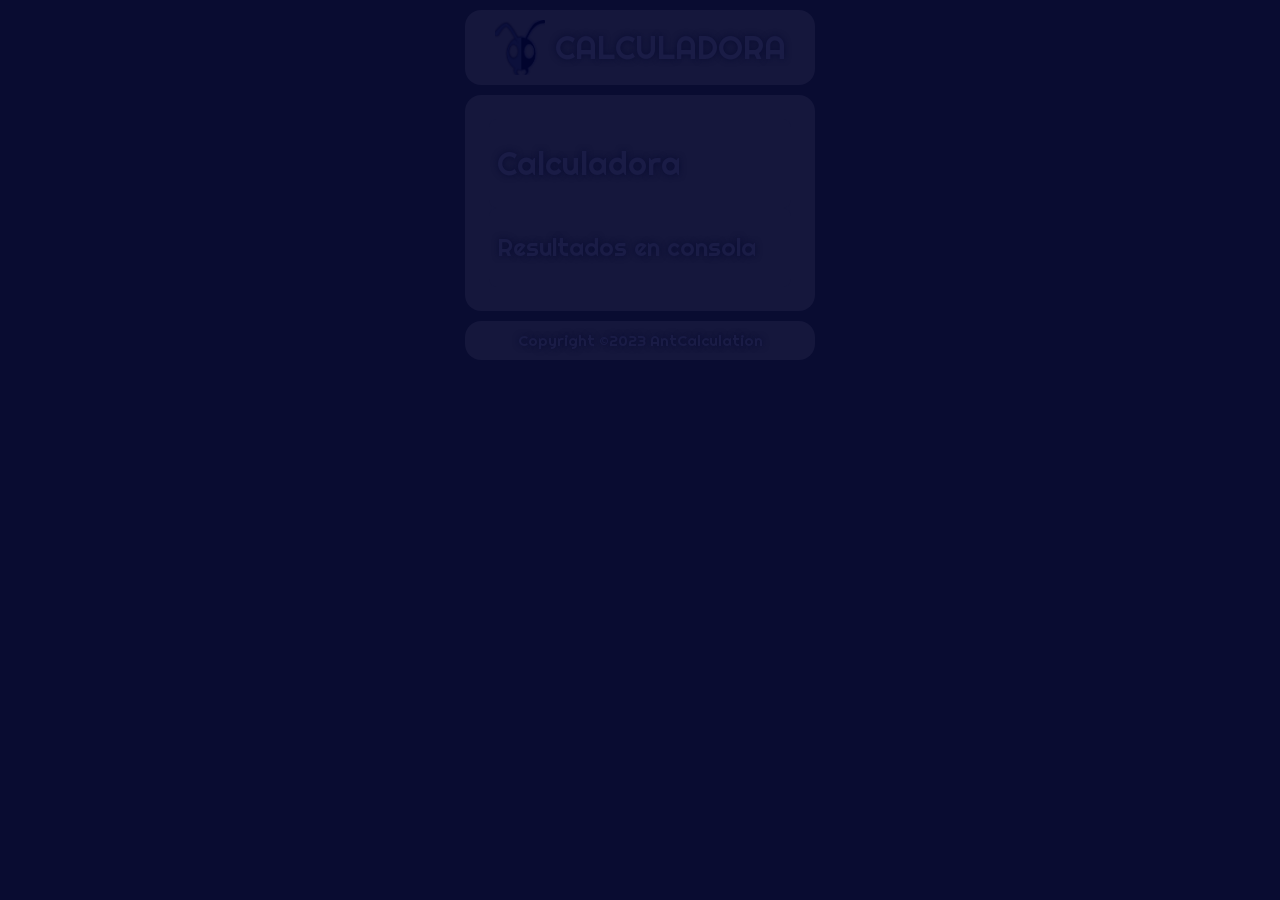
<file: index.html>
<!DOCTYPE html>
<html lang="es">
<head>
    <meta charset="UTF-8">
    <meta http-equiv="X-UA-Compatible" content="IE=edge">
    <meta name="viewport" content="width=device-width, initial-scale=1.0">
    <title>Calculadora</title>
    <meta name="keywords" content="calculadora, sumas, restas, multiplicaciones, divisiones">
    <meta name="description" content="Calcula resultados en difentes tipos de problemas matematicos">
    <link rel="shortcut icon" href="./img/IconAnt.ico" type="image/x-icon">
    <link rel="preconnect" href="https://fonts.googleapis.com">
    <link rel="preconnect" href="https://fonts.gstatic.com" crossorigin>
    <link href="https://fonts.googleapis.com/css2?family=Righteous&display=swap" rel="stylesheet">
    <link rel="stylesheet" href="./css/main.css">
</head>
<body class="body">
    <header class="header">
        <img class="logo" src="./img/LogoAnt.png" alt="logo">
        <h1 class="title">CALCULADORA</h1>
    </header>
    <main class="calculadora">
        <h1 class="title btn">Calculadora</h1>
        <h2 class="title btn">Resultados en consola</h2>
    </main>
    <footer class="footer">Copyright ©2023 AntCalculation</footer>
    <script src="./js/main.js"></script>
</body>
</html>
</file>
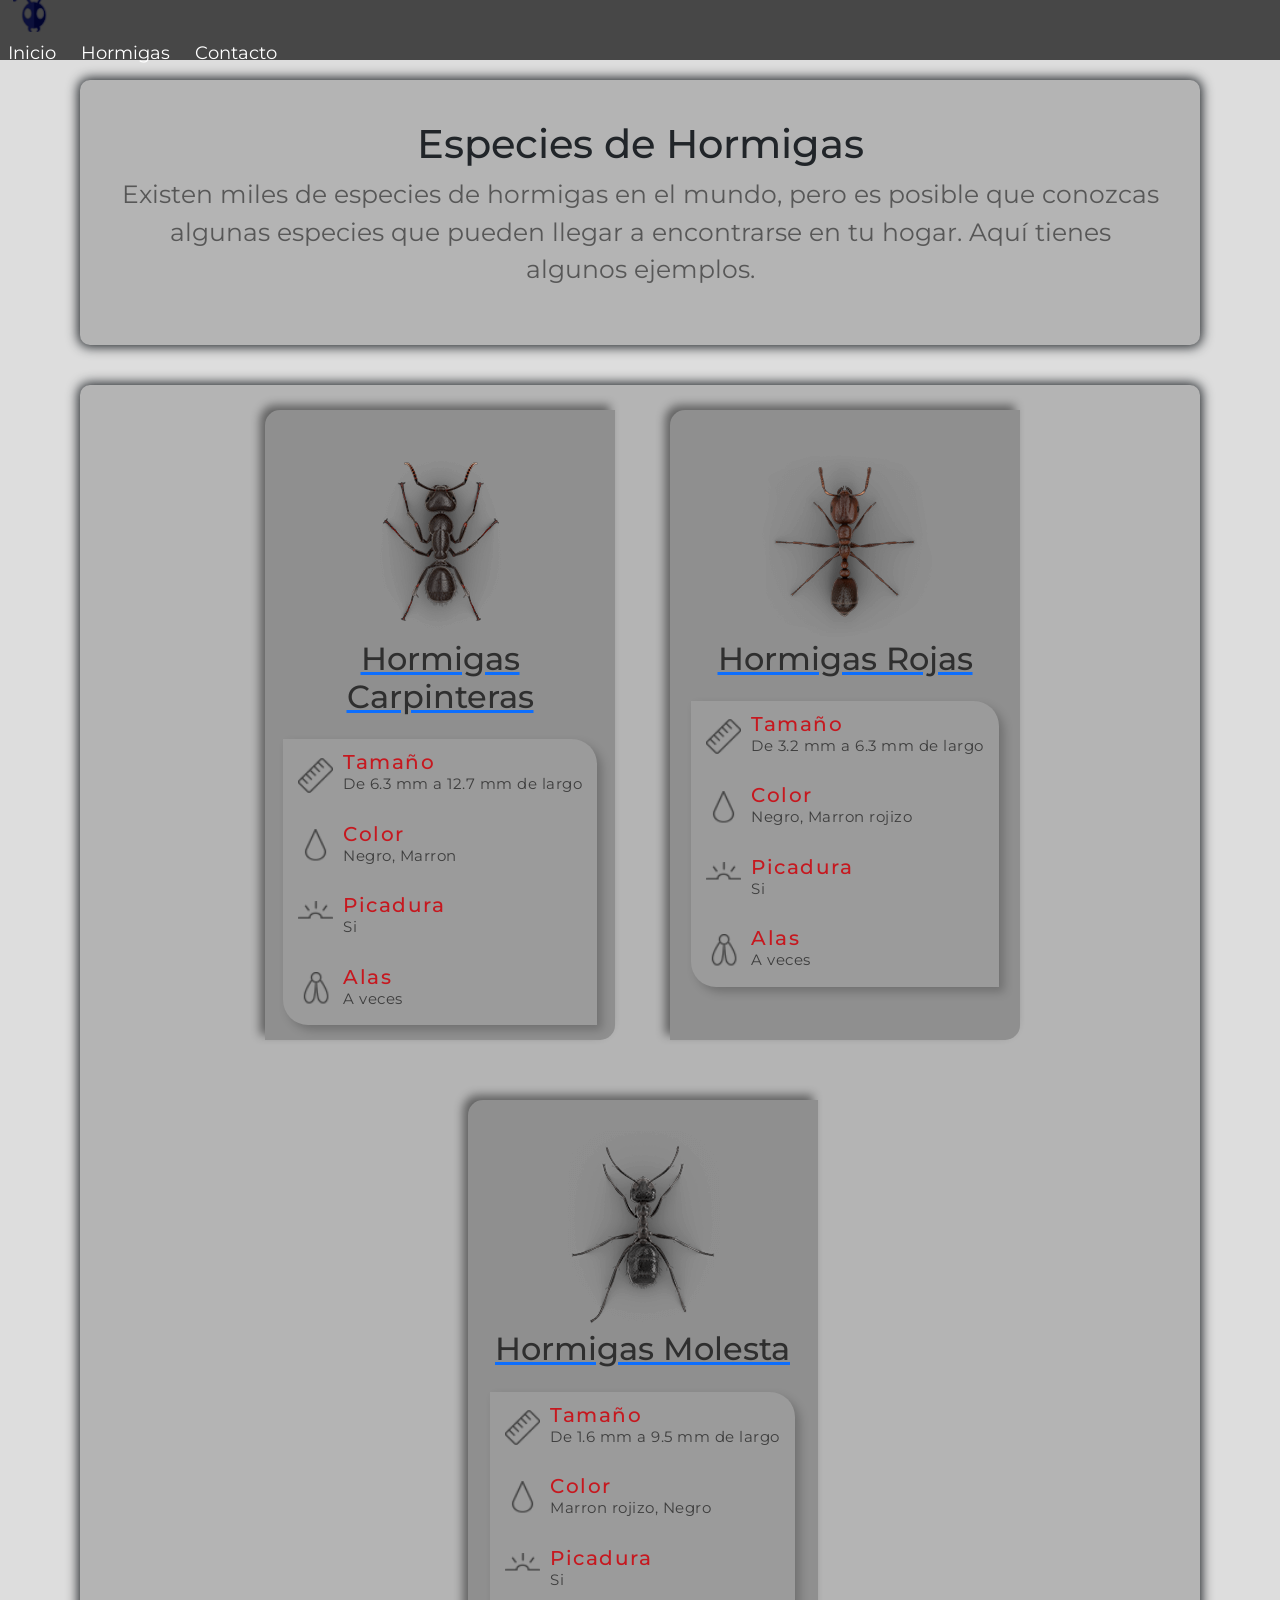
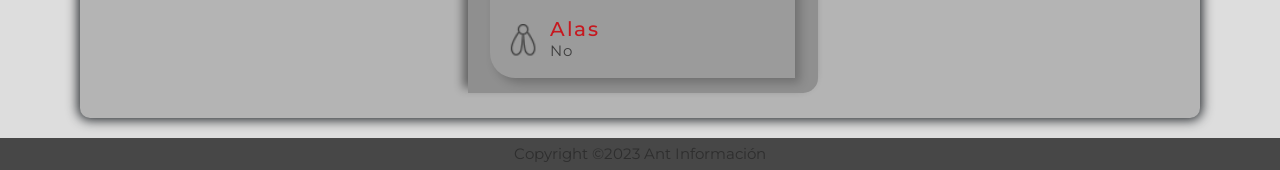
<file: ant.html>
<!DOCTYPE html>
<html lang="es">
<head>
    <meta charset="UTF-8">
    <meta http-equiv="X-UA-Compatible" content="IE=edge">
    <meta name="viewport" content="width=device-width, initial-scale=1.0">
    <title>Hormigas</title>
    <link href="https://cdn.jsdelivr.net/npm/bootstrap@5.3.0/dist/css/bootstrap.min.css" rel="stylesheet" integrity="sha384-9ndCyUaIbzAi2FUVXJi0CjmCapSmO7SnpJef0486qhLnuZ2cdeRhO02iuK6FUUVM" crossorigin="anonymous">
    <link rel="stylesheet" href="./style.css">
    <link rel="shortcut icon" href="./img/IconAnt.ico" type="image/x-icon">
    <link rel="preconnect" href="https://fonts.googleapis.com">
    <link rel="preconnect" href="https://fonts.gstatic.com" crossorigin>
    <link href="https://fonts.googleapis.com/css2?family=Montserrat:wght@100;200;500&display=swap" rel="stylesheet">
<body>

    <div class="container-full row">

        <div class="header col-12">
            <header class="">   
                <a href="./index.html"  class="logo">
                    <img src="./img/LogoAnt.png" alt="">
                </a>
                <nav class="menu">
                    <ul>
                        <li><a href="./index.html">Inicio</a></li>
                        <li><a href="./ant.html">Hormigas</a></li>
                        <li><a href="./contacto.html">Contacto</a></li>
                    </ul>
                </nav>
            </header>
        </div>

        <div class="main col-12">
            <main class="full-content-ants">
            <div class="dato-general">
                <h1 class="h1Ant">Especies de Hormigas</h1>
                <P class="antGe">Existen miles de especies de hormigas en el mundo, pero es posible que conozcas algunas especies que pueden llegar a encontrarse en tu hogar. Aquí tienes algunos ejemplos.</P>
            </div>

            <div class="contenedorGen">
            
                <div class="infoAnt" id="carp-dato">
                    <div class="dato-prin">
                        <a href="#" aria-label="Hormigas Carpinteras">
                            
                            <img class="img-des" src="./img/ant-carp.png" title="Hormiga Carpintera">
                            
                            <h2 class="title">Hormigas Carpinteras</h2>

                        </a>
                    </div>
                    <article class="datos-ge">
                        
                        <div class="dato-esp">
                            <img src="./img/Icon-Size.png" alt="tamaño" class="icon-content">
                            <div class="inf-text">
                                <h5>Tamaño</h5>
                                <p>De 6.3&nbsp;mm a 12.7&nbsp;mm de largo</p>
                            </div>
                        </div>
                        <div class="dato-esp">
                            <img src="./img/Icon-Color.png" alt="Color" class="icon-content">
                            <div class="inf-text">
                                <h5>Color</h5>
                                <p>Negro, Marron</p>
                            </div>
                        </div>
                        <div class="dato-esp">
                            <img src="./img/Icon-Bite.png" alt="picadura" class="icon-content">
                            <div class="inf-text">
                                <h5>Picadura</h5>
                                <p>Si</p>
                            </div>
                        </div>
                        <div class="dato-esp">
                            <img src="./img/Icon-Wings.png" alt="alas" class="icon-content">
                            <div class="inf-text">
                                <h5>Alas</h5>
                                <p>A veces</p>
                            </div>
                        </div>
                    </article>
                </div>

                <div class="infoAnt" id="fire-dato">
                    <div class="dato-prin">
                        <a href="./ant-fire.html" aria-label="Hormigas Rojas">
                            
                            <img class="img-des" src="./img/ant-fire.png" title="Hormiga Rojas">
                            
                            <h2 class="title">Hormigas Rojas</h2>

                        </a>
                    </div>
                    <article class="datos-ge">
                        
                        <div class="dato-esp">
                            <img src="./img/Icon-Size.png" alt="tamaño" class="icon-content">
                            <div class="inf-text">
                                <h5>Tamaño</h5>
                                <p>De 3.2&nbsp;mm a 6.3&nbsp;mm de largo</p>
                            </div>
                        </div>
                        <div class="dato-esp">
                            <img src="./img/Icon-Color.png" alt="Color" class="icon-content">
                            <div class="inf-text">
                                <h5>Color</h5>
                                <p>Negro, Marron rojizo</p>
                            </div>
                        </div>
                        <div class="dato-esp">
                            <img src="./img/Icon-Bite.png" alt="picadura" class="icon-content">
                            <div class="inf-text">
                                <h5>Picadura</h5>
                                <p>Si</p>
                            </div>
                        </div>
                        <div class="dato-esp">
                            <img src="./img/Icon-Wings.png" alt="alas" class="icon-content">
                            <div class="inf-text">
                                <h5>Alas</h5>
                                <p>A veces</p>
                            </div>
                        </div>
                    </article>
                </div>

                <div class="infoAnt" id="moles-dato">
                    <div class="dato-prin">
                        <a href="#" aria-label="Hormigas Molesta">
                            
                            <img class="img-des" src="./img/ant-moles.png" title="Hormiga Molesta">
                            
                            <h2 class="title">Hormigas Molesta</h2>

                        </a>
                    </div>
                    <article class="datos-ge">
                        
                        <div class="dato-esp">
                            <img src="./img/Icon-Size.png" alt="tamaño" class="icon-content">
                            <div class="inf-text">
                                <h5>Tamaño</h5>
                                <p>De 1.6&nbsp;mm a 9.5&nbsp;mm de largo</p>
                            </div>
                        </div>
                        <div class="dato-esp">
                            <img src="./img/Icon-Color.png" alt="Color" class="icon-content">
                            <div class="inf-text">
                                <h5>Color</h5>
                                <p>Marron rojizo, Negro</p>
                            </div>
                        </div>
                        <div class="dato-esp">
                            <img src="./img/Icon-Bite.png" alt="picadura" class="icon-content">
                            <div class="inf-text">
                                <h5>Picadura</h5>
                                <p>Si</p>
                            </div>
                        </div>
                        <div class="dato-esp">
                            <img src="./img/Icon-Wings.png" alt="alas" class="icon-content">
                            <div class="inf-text">
                                <h5>Alas</h5>
                                <p>No</p>
                            </div>
                        </div>
                    </article>
                </div>

            </div>


            </main>
        </div>
        
        <div class="footer col-12">
            <footer> Copyright &copy;2023 Ant Información</footer>
        </div>
    </div>
    
</body>
</html>
</file>
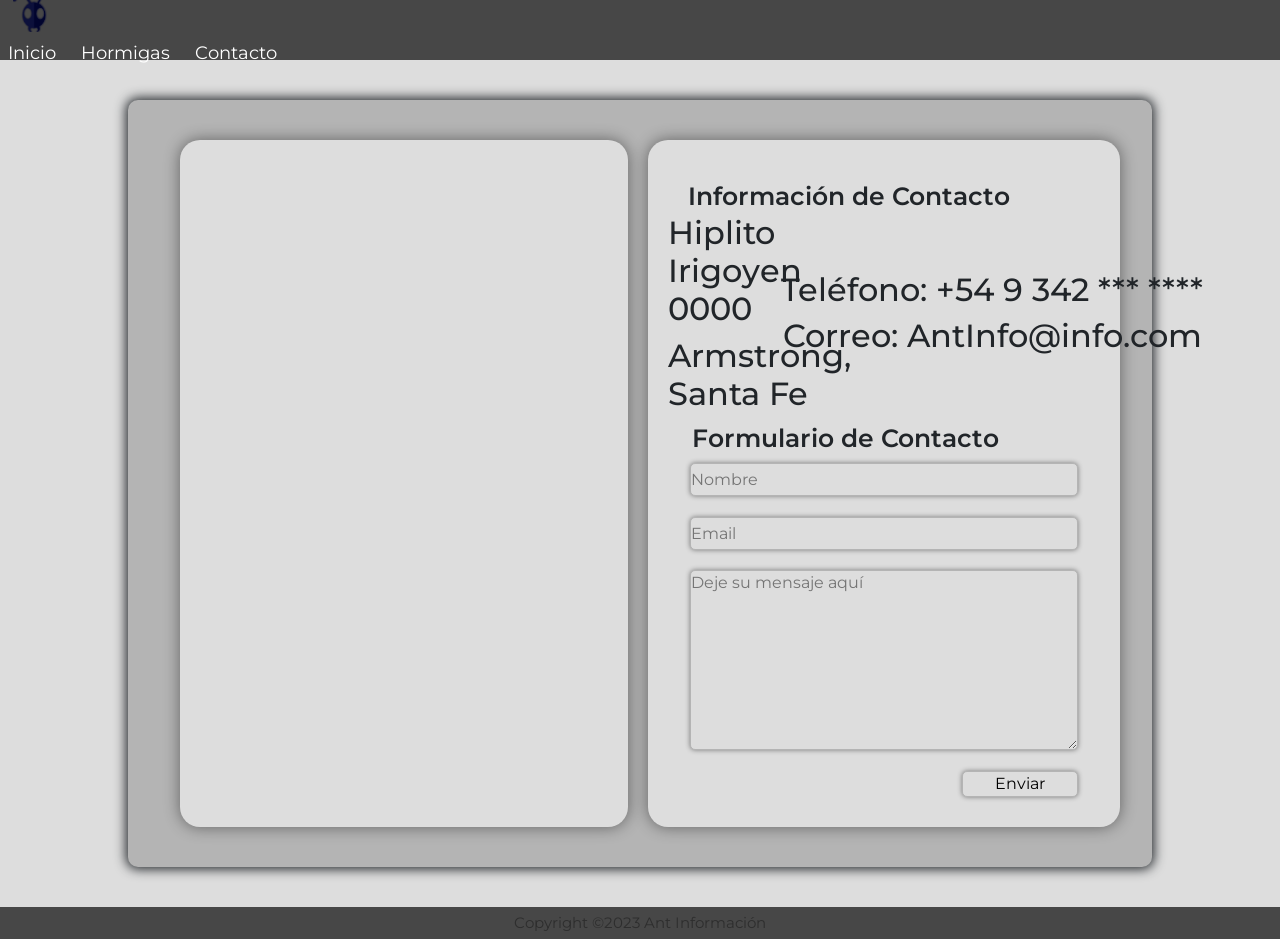
<file: contacto.html>
<!DOCTYPE html>
<html lang="es">
<head>
    <meta charset="UTF-8">
    <meta http-equiv="X-UA-Compatible" content="IE=edge">
    <meta name="viewport" content="width=device-width, initial-scale=1.0">
    <title>Hormigas</title>
    <link href="https://cdn.jsdelivr.net/npm/bootstrap@5.3.0/dist/css/bootstrap.min.css" rel="stylesheet" integrity="sha384-9ndCyUaIbzAi2FUVXJi0CjmCapSmO7SnpJef0486qhLnuZ2cdeRhO02iuK6FUUVM" crossorigin="anonymous">
    <link rel="stylesheet" href="./style.css">
    <link rel="shortcut icon" href="./img/IconAnt.ico" type="image/x-icon">
    <link rel="preconnect" href="https://fonts.googleapis.com">
    <link rel="preconnect" href="https://fonts.gstatic.com" crossorigin>
    <link href="https://fonts.googleapis.com/css2?family=Montserrat:wght@100;200;500&display=swap" rel="stylesheet">
<body>

    <div class="container-full row">

        <div class="header col-12">
            <header class="">   
                <a href="./index.html"  class="logo">
                    <img src="./img/LogoAnt.png" alt="">
                </a>
                <nav class="menu">
                    <ul>
                        <li><a href="./index.html">Inicio</a></li>
                        <li><a href="./ant.html">Hormigas</a></li>
                        <li><a href="./contacto.html">Contacto</a></li>
                    </ul>
                </nav>
            </header>
        </div>

        <div class="main-cont col-12">
            <div class="full-cont  row">
                
                <div class="col-12 col-md-6">
                    <div class="map">
                        <iframe src="https://www.google.com/maps/embed?pb=!1m18!1m12!1m3!1d26835.265763384712!2d-61.62642195889903!3d-32.78143363315598!2m3!1f0!2f0!3f0!3m2!1i1024!2i768!4f13.1!3m3!1m2!1s0x95c9e9636a5868ad%3A0x2164459b8ce57227!2sArmstrong%2C%20Santa%20Fe!5e0!3m2!1ses-419!2sar!4v1683488947903!5m2!1ses-419!2sar" width="700" height="300" loading="lazy"></iframe>
                    </div>
                </div>
                <div class="cont-dat col-12 col-md-6 row">
                    
                    <div class="cont col-12">
                        <h1>Información de Contacto</h1>
                    </div>

                    <div class="cont-flex num-calle col-6">
                        <h2>Hiplito Irigoyen 0000</h2>
                        <h2>Armstrong, Santa Fe</h2>
                    </div>
                    
                    <div class="cont-flex num-tel col-6">
                        <h2>Teléfono:&nbsp;+54&nbsp;9&nbsp;342&nbsp;***&nbsp;****</h2>
                        <h2>Correo:&nbsp;AntInfo@info.com</h2>
                    </div>

                    <div class="formulario row">

                        <div class="form-cont col-12">
                            <h2>Formulario de Contacto </h2>
                        </div>

                        <div class="textt col-12">
                            <input class="text-inp" type="text" name="name" id="name" placeholder="Nombre">
                        </div>

                        <div class="textt col-12">
                            <input class="text-inp" type="email" name="email" id="email" placeholder="Email">
                        </div>

                        <div class="textt col-12">
                            <textarea id="msg" name="user_message" placeholder="Deje su mensaje aquí"></textarea>
                        </div>
                        <div class="text-env textt col-12">
                            <input class="btn-env" type="submit" value="Enviar"/>
                        </div>

                    </div>
                </div>
            </div>
        </div>
        
        <div class="footer col-12">
            <footer> Copyright &copy;2023 Ant Información</footer>
        </div>
    </div>
    
</body>
</html>
</file>
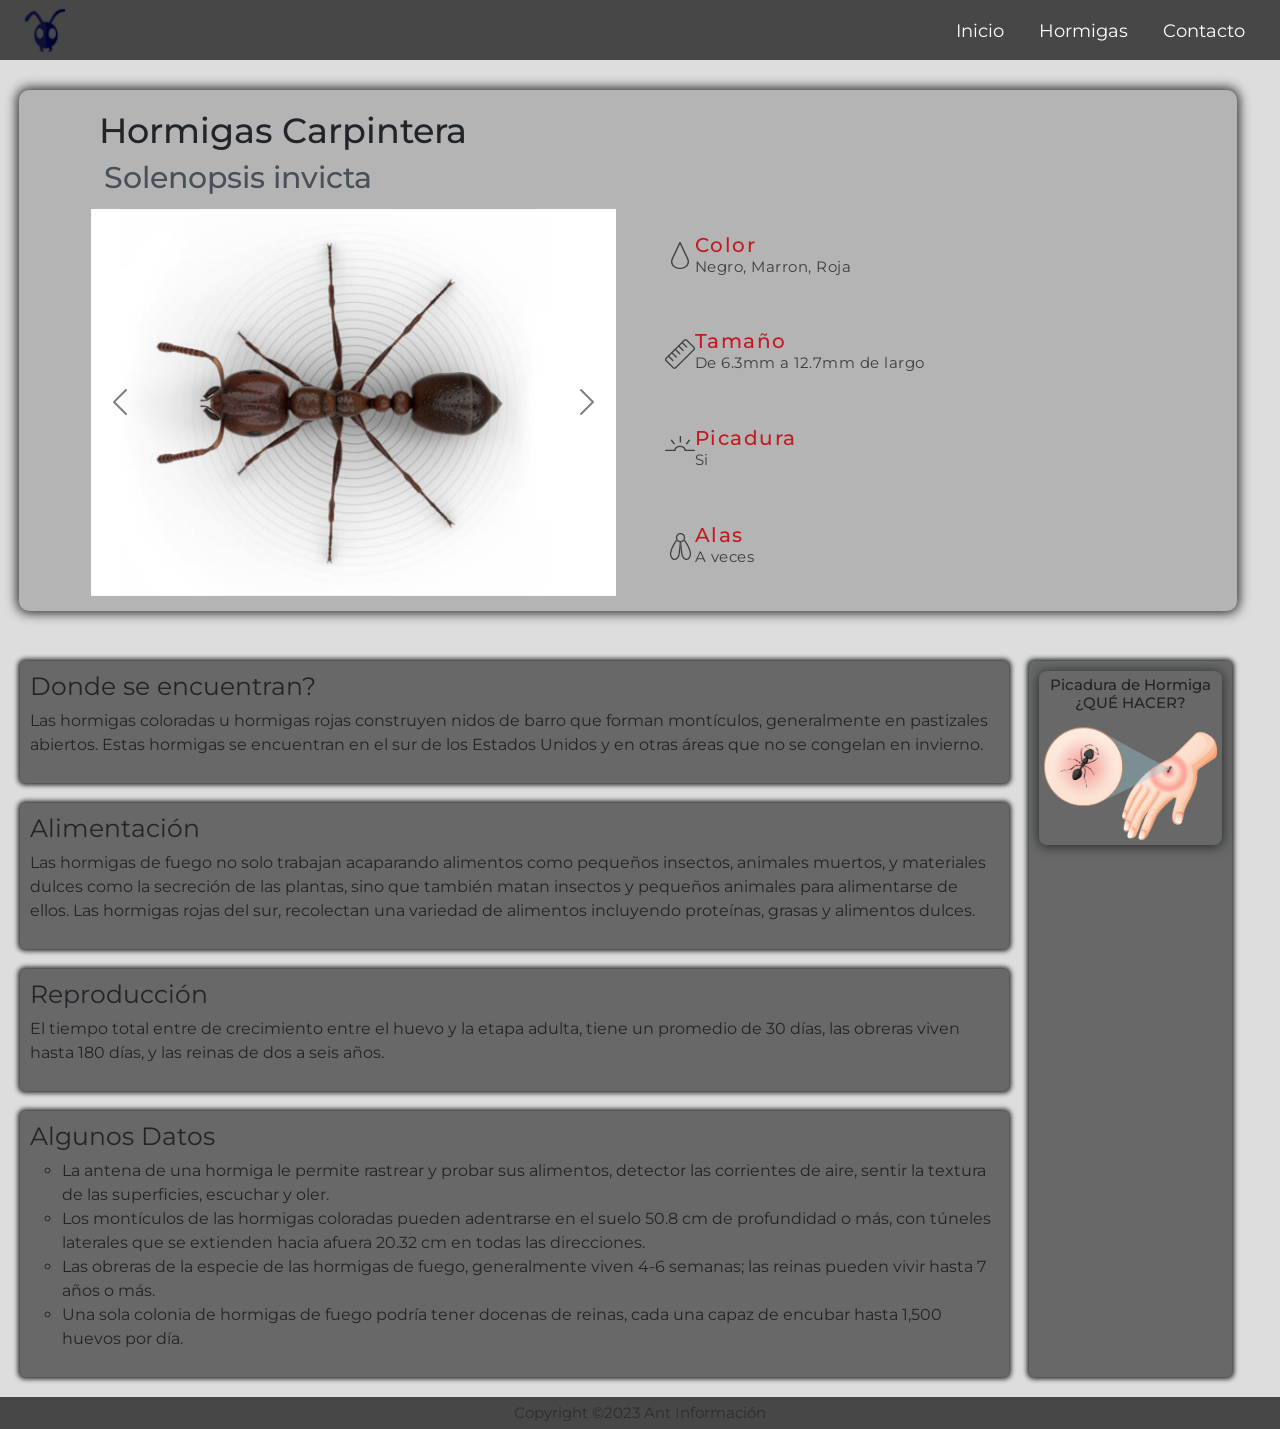
<file: pages/ant-carp.html>
<!DOCTYPE html>
<html lang="es">
<head>
    <meta charset="UTF-8">
    <meta http-equiv="X-UA-Compatible" content="IE=edge">
    <meta name="viewport" content="width=device-width, initial-scale=1.0">
    <title>Hormiga Roja</title>
    <meta name="keywords" content="Solenopsis invicta, hormigas, hormigas carpinteras, hormigas rojas, hormigas molestas, ant, ant fire, carpenter, formicidae">
    <meta name="description" content="Información de las hormigas rojas">
    <link href="https://cdn.jsdelivr.net/npm/bootstrap@5.3.0/dist/css/bootstrap.min.css" rel="stylesheet" integrity="sha384-9ndCyUaIbzAi2FUVXJi0CjmCapSmO7SnpJef0486qhLnuZ2cdeRhO02iuK6FUUVM" crossorigin="anonymous">
    <link rel="stylesheet" href="/SCSS/main.css">
    <link rel="shortcut icon" href="/img/IconAnt.ico" type="image/x-icon">
    <link rel="preconnect" href="https://fonts.googleapis.com">
    <link rel="preconnect" href="https://fonts.gstatic.com" crossorigin>
    <link href="https://fonts.googleapis.com/css2?family=Montserrat:wght@100;200;500&display=swap" rel="stylesheet">
</head>
<body class="body-fire container-full row g-0">
    <header class="header col-12">   
        <a href="/index.html"  class="logo">
            <img src="/img/LogoAnt.png" alt="">
        </a>
        <nav class="menu">
            <ul>
                <li><a href="/index.html">Inicio</a></li>
                <li><a href="./ant.html">Hormigas</a></li>
                <li><a href="./contacto.html">Contacto</a></li>
            </ul>
        </nav>
    </header>
    <main class="main-fire grill row container full-content-fire col-12">
        <section class="contenedor-ants cc c1 row dato-general">
            <div class="name-ant c1-1">
                <h1>Hormigas Carpintera</h1>
                <h3>Solenopsis invicta</h3>
            </div>            
            <article id="carouselExample" class=" col col-sm-12 col-md-12 col-lg-6 col-xl-6 carousel slide" data-bs-theme="dark">
                <div class="carousel-inner">
                    <div class="carousel-item active">
                        <img src="/img/ant-fire (1).jpg" class="d-block w-100" alt="Ilustración de una hormiga roja.">
                    </div>
                    <div class="carousel-item">
                        <img src="/img/ant-fire (2).jpg" class="d-block w-100" alt="Ilustración de una hormiga roja.">
                    </div>
                    <div class="carousel-item">
                        <img src="/img/ant-fire (3).jpg" class="d-block w-100" alt="Varias hormigas rojas caminando por el piso.">
                    </div>
                    <div class="carousel-item">
                        <img src="/img/ant-fire (4).jpg" class="d-block w-100" alt="Vista en primer plano de una hormiga roja caminando por el piso.">
                    </div>
                </div>
                <button class="carousel-control-prev" type="button" data-bs-target="#carouselExample" data-bs-slide="prev">
                    <span class="carousel-control-prev-icon" aria-hidden="true"></span>
                    <span class="visually-hidden">Previous</span>
                </button>
                <button class="carousel-control-next" type="button" data-bs-target="#carouselExample" data-bs-slide="next">
                    <span class="carousel-control-next-icon" aria-hidden="true"></span>
                    <span class="visually-hidden">Next</span>
                </button>
            </article>
            <article class="c1-2 col col-sm-12 col-md-12 col-lg-6 col-xl-6 datos-ants row dato-res">
                    <div class="dato-esp-fire col col-md-12 col-lg-12 col-xl-12">
                        <img src="/img/Icon-Color.png" alt="Color" class="icon-content-fire">
                        <div class="inf-text">
                            <h5 class="InT-h34">Color</h5>
                            <p class="InT-h34">Negro, Marron, Roja</p>
                        </div>
                    </div>
                    <div class="dato-esp-fire col col-md-12 col-lg-12 col-xl-12">
                        <img src="/img/Icon-Size.png" alt="tamaño" class="icon-content-fire">
                        <div class="inf-text ">
                            <h5 class="InT-h34">Tamaño</h5>
                            <p class="InT-h34">De 6.3mm a 12.7mm de largo</p>
                        </div>
                    </div>
                    <div class="dato-esp-fire col col-md-12 col-lg-12 col-xl-12">
                        <img src="/img/Icon-Bite.png" alt="picadura" class="icon-content-fire">
                        <div class="inf-text">
                            <h5 class="InT-h34">Picadura</h5>
                            <p class="InT-h34">Si</p>
                        </div>
                    </div>
                    <div class="dato-esp-fire col col-md-12 col-lg-12 col-xl-12">
                        <img src="/img/Icon-Wings.png" alt="alas" class="icon-content-fire">
                        <div class="inf-text">
                            <h5 class="InT-h34">Alas</h5>
                            <p class="InT-h34">A veces</p>
                        </div>
                    </div>
            </article>
        </section>
        <section class="c2 row">
            <article class="content-inf col col-sm-12 col-md-10 col-lg-10 col-xl-10 row">
                <div class="inf-ant Inf-A-c2 col col-12">
                    <h2>Donde se encuentran?</h2>
                    <p>Las hormigas coloradas u hormigas rojas construyen nidos de barro que forman montículos, generalmente en pastizales abiertos. Estas hormigas se encuentran en el sur de los Estados Unidos y en otras áreas que no se congelan en invierno.
                    </p>
                </div>
                <div class="inf-ant Inf-A-c3 col col-12">
                    <h2>Alimentación</h2>
                    <p>Las hormigas de fuego no solo trabajan acaparando alimentos como pequeños insectos, animales muertos, y materiales dulces como la secreción de las plantas, sino que también matan insectos y pequeños animales para alimentarse de ellos. Las hormigas rojas del sur, recolectan una variedad de alimentos incluyendo proteínas, grasas y alimentos dulces.</p>
                </div>
                <div class="inf-ant Inf-A-c4 col col-12">
                    <h2>Reproducción</h2>
                    <p>El tiempo total entre de crecimiento entre el huevo y la etapa adulta, tiene un promedio de 30 días, las obreras viven hasta 180 días, y las reinas de dos a seis años.</p>
                </div>
                <div class="inf-ant Inf-A-c5 col col-12">
                    <h2>Algunos Datos</h2>
                    <ul>
                        <li>La antena de una hormiga le permite rastrear y probar sus alimentos, detector las corrientes de aire, sentir la textura de las superficies, escuchar y oler.</li>
                        <li>Los montículos de las hormigas coloradas pueden adentrarse en el suelo 50.8 cm de profundidad o más, con túneles laterales que se extienden hacia afuera 20.32 cm en todas las direcciones.</li>
                        <li>Las obreras de la especie de las hormigas de fuego, generalmente viven 4-6 semanas; las reinas pueden vivir hasta 7 años o más.</li>
                        <li>Una sola colonia de hormigas de fuego podría tener docenas de reinas, cada una capaz de encubar hasta 1,500 huevos por día.</li>
                    </ul>
                </div>
            </article>
            <aside class="art col col-sm-12 col-md-2 col-lg-2 col-xl-2 aside">
                <div class="art-pic">
                    <a href="./articulo.html">
                        <h2>Picadura de Hormiga ¿QUÉ HACER?</h2>
                        <img src="/img/picadura.png" alt="Picadura">
                    </a>
                </div>
            </aside>
        </section>
    </main>
    <footer class="footer col-12"> Copyright &copy;2023 Ant Información</footer>


    <script src="https://cdn.jsdelivr.net/npm/@popperjs/core@2.11.8/dist/umd/popper.min.js" integrity="sha384-I7E8VVD/ismYTF4hNIPjVp/Zjvgyol6VFvRkX/vR+Vc4jQkC+hVqc2pM8ODewa9r" crossorigin="anonymous"></script>
    <script src="https://cdn.jsdelivr.net/npm/bootstrap@5.3.0/dist/js/bootstrap.min.js" integrity="sha384-fbbOQedDUMZZ5KreZpsbe1LCZPVmfTnH7ois6mU1QK+m14rQ1l2bGBq41eYeM/fS" crossorigin="anonymous"></script>
</body>
</html>
</file>
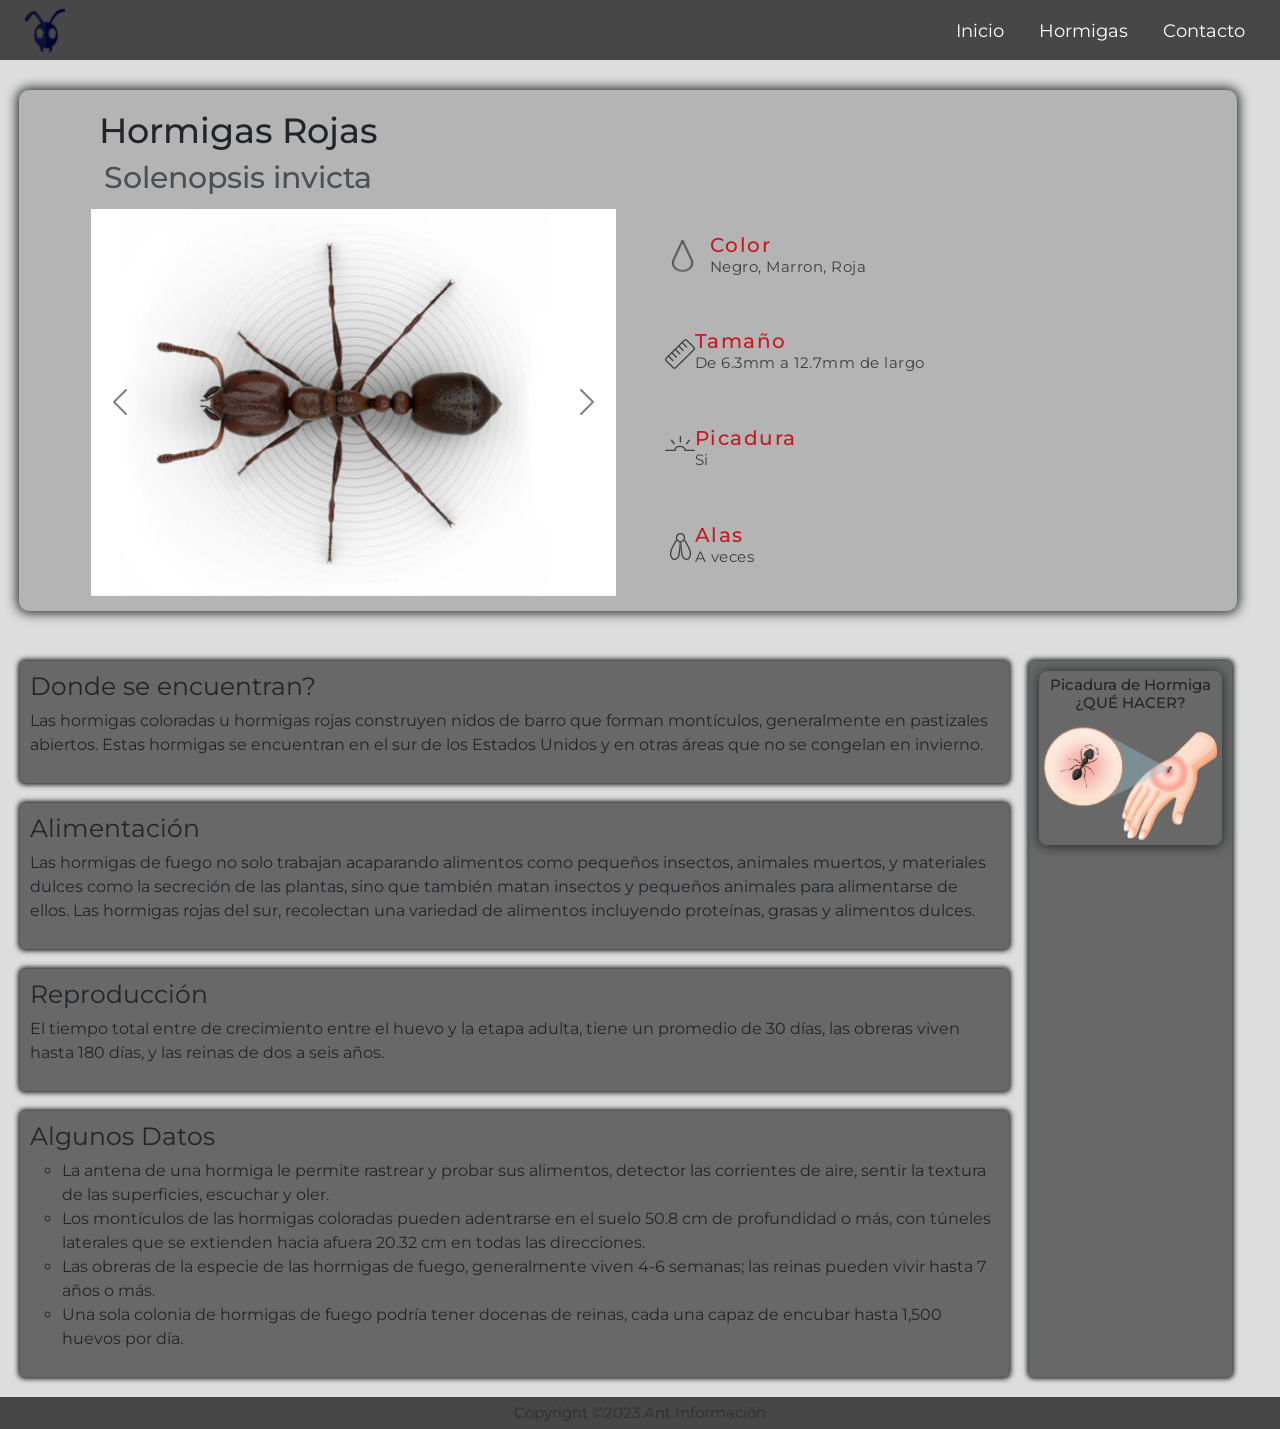
<file: pages/ant-fire.html>
<!DOCTYPE html>
<html lang="es">
<head>
    <meta charset="UTF-8">
    <meta http-equiv="X-UA-Compatible" content="IE=edge">
    <meta name="viewport" content="width=device-width, initial-scale=1.0">
    <title>Hormiga Roja</title>
    <meta name="keywords" content="Solenopsis invicta, hormigas, hormigas carpinteras, hormigas rojas, hormigas molestas, ant, ant fire, carpenter, formicidae">
    <meta name="description" content="Información de las hormigas rojas">
    <link href="https://cdn.jsdelivr.net/npm/bootstrap@5.3.0/dist/css/bootstrap.min.css" rel="stylesheet" integrity="sha384-9ndCyUaIbzAi2FUVXJi0CjmCapSmO7SnpJef0486qhLnuZ2cdeRhO02iuK6FUUVM" crossorigin="anonymous">
    <link rel="stylesheet" href="/SCSS/main.css">
    <link rel="shortcut icon" href="/img/IconAnt.ico" type="image/x-icon">
    <link rel="preconnect" href="https://fonts.googleapis.com">
    <link rel="preconnect" href="https://fonts.gstatic.com" crossorigin>
    <link href="https://fonts.googleapis.com/css2?family=Montserrat:wght@100;200;500&display=swap" rel="stylesheet">
</head>
<body class="body-fire container-full row g-0">
    <header class="header col-12">   
        <a href="/index.html"  class="logo">
            <img src="/img/LogoAnt.png" alt="logo">
        </a>
        <nav class="menu">
            <ul>
                <li><a href="/index.html">Inicio</a></li>
                <li><a href="./ant.html">Hormigas</a></li>
                <li><a href="./contacto.html">Contacto</a></li>
            </ul>
        </nav>
    </header>
    <main class="main-fire grill row container full-content-fire col-12">
        <section class="contenedor-ants cc c1 row dato-general">
            <div class="name-ant c1-1">
                <h1>Hormigas Rojas</h1>
                <h3>Solenopsis invicta</h3>
            </div>            
            <article id="carouselExample" class=" col col-sm-12 col-md-12 col-lg-6 col-xl-6 carousel slide" data-bs-theme="dark">
                <div class="carousel-inner">
                    <div class="carousel-item active">
                        <img src="/img/ant-fire (1).jpg" class="d-block w-100" alt="Ilustración de una hormiga roja.">
                    </div>
                    <div class="carousel-item">
                        <img src="/img/ant-fire (2).jpg" class="d-block w-100" alt="Ilustración de una hormiga roja.">
                    </div>
                    <div class="carousel-item">
                        <img src="/img/ant-fire (3).jpg" class="d-block w-100" alt="Varias hormigas rojas caminando por el piso.">
                    </div>
                    <div class="carousel-item">
                        <img src="/img/ant-fire (4).jpg" class="d-block w-100" alt="Vista en primer plano de una hormiga roja caminando por el piso.">
                    </div>
                </div>
                <button class="carousel-control-prev" type="button" data-bs-target="#carouselExample" data-bs-slide="prev">
                    <span class="carousel-control-prev-icon" aria-hidden="true"></span>
                    <span class="visually-hidden">Previous</span>
                </button>
                <button class="carousel-control-next" type="button" data-bs-target="#carouselExample" data-bs-slide="next">
                    <span class="carousel-control-next-icon" aria-hidden="true"></span>
                    <span class="visually-hidden">Next</span>
                </button>
            </article>
            <article class="c1-2 col col-sm-12 col-md-12 col-lg-6 col-xl-6 row datos-ants">
                    <div class="dato-esp-fire col col-md-12 col-lg-12 col-xl-12">
                        <img src="/img/Icon-Color.png" alt="Color" class="icon-content">
                        <div class="inf-text">
                            <h5 class="InT-h34">Color</h5>
                            <p class="InT-h34">Negro, Marron, Roja</p>
                        </div>
                    </div>
                    <div class="dato-esp-fire col col-md-12 col-lg-12 col-xl-12">
                        <img src="/img/Icon-Size.png" alt="tamaño" class="icon-content-fire">
                        <div class="inf-text ">
                            <h5 class="InT-h34">Tamaño</h5>
                            <p class="InT-h34">De 6.3mm a 12.7mm de largo</p>
                        </div>
                    </div>
                    <div class="dato-esp-fire col col-md-12 col-lg-12 col-xl-12">
                        <img src="/img/Icon-Bite.png" alt="picadura" class="icon-content-fire">
                        <div class="inf-text">
                            <h5 class="InT-h34">Picadura</h5>
                            <p class="InT-h34">Si</p>
                        </div>
                    </div>
                    <div class="dato-esp-fire col col-md-12 col-lg-12 col-xl-12">
                        <img src="/img/Icon-Wings.png" alt="alas" class="icon-content-fire">
                        <div class="inf-text">
                            <h5 class="InT-h34">Alas</h5>
                            <p class="InT-h34">A veces</p>
                        </div>
                    </div>
            </article>
        </section>
        <section class="c2 row">
            <article class="content-inf col col-sm-12 col-md-10 col-lg-10 col-xl-10 row">
                <div class="inf-ant Inf-A-c2 col col-12">
                    <h2>Donde se encuentran?</h2>
                    <p>Las hormigas coloradas u hormigas rojas construyen nidos de barro que forman montículos, generalmente en pastizales abiertos. Estas hormigas se encuentran en el sur de los Estados Unidos y en otras áreas que no se congelan en invierno.
                    </p>
                </div>
                <div class="inf-ant Inf-A-c3 col col-12">
                    <h2>Alimentación</h2>
                    <p>Las hormigas de fuego no solo trabajan acaparando alimentos como pequeños insectos, animales muertos, y materiales dulces como la secreción de las plantas, sino que también matan insectos y pequeños animales para alimentarse de ellos. Las hormigas rojas del sur, recolectan una variedad de alimentos incluyendo proteínas, grasas y alimentos dulces.</p>
                </div>
                <div class="inf-ant Inf-A-c4 col col-12">
                    <h2>Reproducción</h2>
                    <p>El tiempo total entre de crecimiento entre el huevo y la etapa adulta, tiene un promedio de 30 días, las obreras viven hasta 180 días, y las reinas de dos a seis años.</p>
                </div>
                <div class="inf-ant Inf-A-c5 col col-12">
                    <h2>Algunos Datos</h2>
                    <ul>
                        <li>La antena de una hormiga le permite rastrear y probar sus alimentos, detector las corrientes de aire, sentir la textura de las superficies, escuchar y oler.</li>
                        <li>Los montículos de las hormigas coloradas pueden adentrarse en el suelo 50.8 cm de profundidad o más, con túneles laterales que se extienden hacia afuera 20.32 cm en todas las direcciones.</li>
                        <li>Las obreras de la especie de las hormigas de fuego, generalmente viven 4-6 semanas; las reinas pueden vivir hasta 7 años o más.</li>
                        <li>Una sola colonia de hormigas de fuego podría tener docenas de reinas, cada una capaz de encubar hasta 1,500 huevos por día.</li>
                    </ul>
                </div>
            </article>
            <aside class="art col col-sm-12 col-md-2 col-lg-2 col-xl-2 aside">
                <div class="art-pic">
                    <a href="./articulo.html">
                        <h2>Picadura de Hormiga ¿QUÉ HACER?</h2>
                        <img src="/img/picadura.png" alt="Picadura">
                    </a>
                </div>
            </aside>
        </section>
    </main>
    <footer class="footer col-12"> Copyright &copy;2023 Ant Información</footer>


    <script src="https://cdn.jsdelivr.net/npm/@popperjs/core@2.11.8/dist/umd/popper.min.js" integrity="sha384-I7E8VVD/ismYTF4hNIPjVp/Zjvgyol6VFvRkX/vR+Vc4jQkC+hVqc2pM8ODewa9r" crossorigin="anonymous"></script>
    <script src="https://cdn.jsdelivr.net/npm/bootstrap@5.3.0/dist/js/bootstrap.min.js" integrity="sha384-fbbOQedDUMZZ5KreZpsbe1LCZPVmfTnH7ois6mU1QK+m14rQ1l2bGBq41eYeM/fS" crossorigin="anonymous"></script>
</body>
</html>
</file>
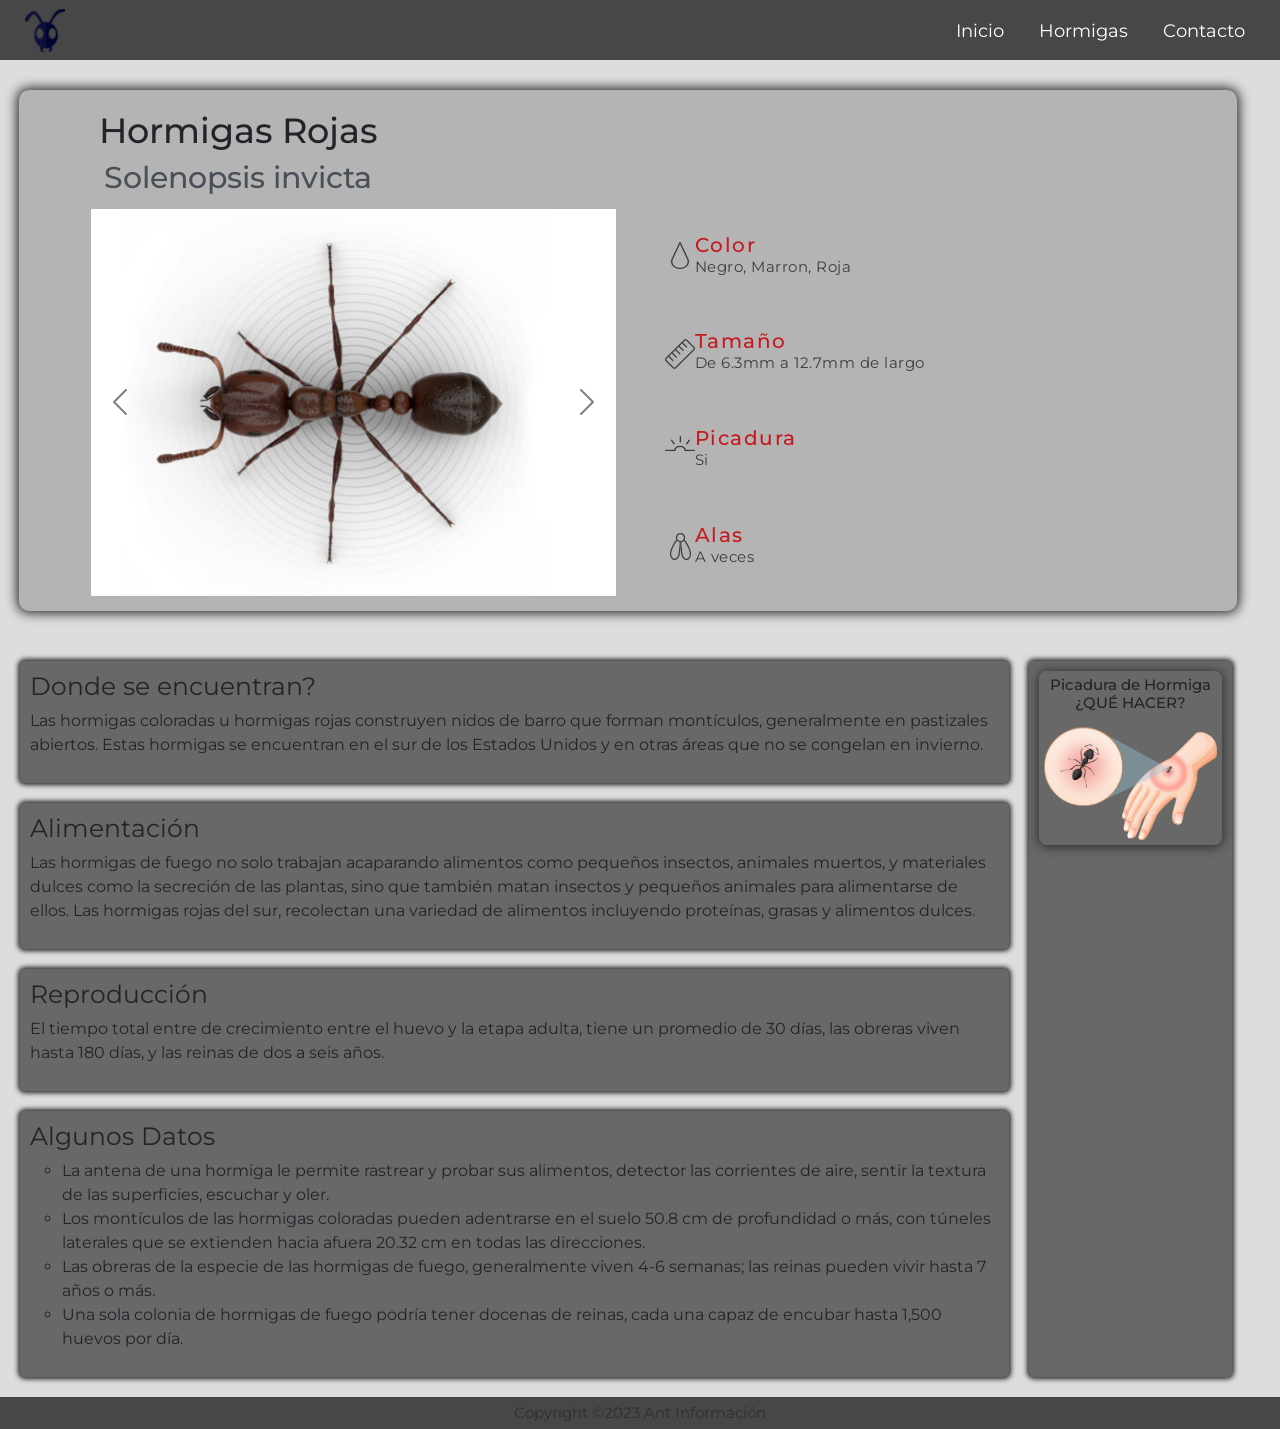
<file: pages/ant-moles.html>
<!DOCTYPE html>
<html lang="es">
<head>
    <meta charset="UTF-8">
    <meta http-equiv="X-UA-Compatible" content="IE=edge">
    <meta name="viewport" content="width=device-width, initial-scale=1.0">
    <title>Hormiga Molestas</title>
    <meta name="keywords" content="Solenopsis invicta, hormigas, hormigas carpinteras, hormigas rojas, hormigas molestas, ant, ant fire, carpenter, formicidae">
    <meta name="description" content="Información de las hormigas rojas">
    <link href="https://cdn.jsdelivr.net/npm/bootstrap@5.3.0/dist/css/bootstrap.min.css" rel="stylesheet" integrity="sha384-9ndCyUaIbzAi2FUVXJi0CjmCapSmO7SnpJef0486qhLnuZ2cdeRhO02iuK6FUUVM" crossorigin="anonymous">
    <link rel="stylesheet" href="/SCSS/main.css">
    <link rel="shortcut icon" href="/img/IconAnt.ico" type="image/x-icon">
    <link rel="preconnect" href="https://fonts.googleapis.com">
    <link rel="preconnect" href="https://fonts.gstatic.com" crossorigin>
    <link href="https://fonts.googleapis.com/css2?family=Montserrat:wght@100;200;500&display=swap" rel="stylesheet">
</head>
<body class="body-fire container-full row g-0">
    <header class="header col-12">   
        <a href="/index.html"  class="logo">
            <img src="/img/LogoAnt.png" alt="">
        </a>
        <nav class="menu">
            <ul>
                <li><a href="/index.html">Inicio</a></li>
                <li><a href="./ant.html">Hormigas</a></li>
                <li><a href="./contacto.html">Contacto</a></li>
            </ul>
        </nav>
    </header>
    <main class="main-fire grill row container full-content-fire col-12">
        <section class="contenedor-ants cc c1 row dato-general">
            <div class="name-ant c1-1">
                <h1>Hormigas Rojas</h1>
                <h3>Solenopsis invicta</h3>
            </div>            
            <article id="carouselExample" class=" col col-sm-12 col-md-12 col-lg-6 col-xl-6 carousel slide" data-bs-theme="dark">
                <div class="carousel-inner">
                    <div class="carousel-item active">
                        <img src="/img/ant-fire (1).jpg" class="d-block w-100" alt="Ilustración de una hormiga roja.">
                    </div>
                    <div class="carousel-item">
                        <img src="/img/ant-fire (2).jpg" class="d-block w-100" alt="Ilustración de una hormiga roja.">
                    </div>
                    <div class="carousel-item">
                        <img src="/img/ant-fire (3).jpg" class="d-block w-100" alt="Varias hormigas rojas caminando por el piso.">
                    </div>
                    <div class="carousel-item">
                        <img src="/img/ant-fire (4).jpg" class="d-block w-100" alt="Vista en primer plano de una hormiga roja caminando por el piso.">
                    </div>
                </div>
                <button class="carousel-control-prev" type="button" data-bs-target="#carouselExample" data-bs-slide="prev">
                    <span class="carousel-control-prev-icon" aria-hidden="true"></span>
                    <span class="visually-hidden">Previous</span>
                </button>
                <button class="carousel-control-next" type="button" data-bs-target="#carouselExample" data-bs-slide="next">
                    <span class="carousel-control-next-icon" aria-hidden="true"></span>
                    <span class="visually-hidden">Next</span>
                </button>
            </article>
            <article class="c1-2 col col-sm-12 col-md-12 col-lg-6 col-xl-6 datos-ants row dato-res">
                    <div class="dato-esp-fire col col-md-12 col-lg-12 col-xl-12">
                        <img src="/img/Icon-Color.png" alt="Color" class="icon-content-fire">
                        <div class="inf-text">
                            <h5 class="InT-h34">Color</h5>
                            <p class="InT-h34">Negro, Marron, Roja</p>
                        </div>
                    </div>
                    <div class="dato-esp-fire col col-md-12 col-lg-12 col-xl-12">
                        <img src="/img/Icon-Size.png" alt="tamaño" class="icon-content-fire">
                        <div class="inf-text ">
                            <h5 class="InT-h34">Tamaño</h5>
                            <p class="InT-h34">De 6.3mm a 12.7mm de largo</p>
                        </div>
                    </div>
                    <div class="dato-esp-fire col col-md-12 col-lg-12 col-xl-12">
                        <img src="/img/Icon-Bite.png" alt="picadura" class="icon-content-fire">
                        <div class="inf-text">
                            <h5 class="InT-h34">Picadura</h5>
                            <p class="InT-h34">Si</p>
                        </div>
                    </div>
                    <div class="dato-esp-fire col col-md-12 col-lg-12 col-xl-12">
                        <img src="/img/Icon-Wings.png" alt="alas" class="icon-content-fire">
                        <div class="inf-text">
                            <h5 class="InT-h34">Alas</h5>
                            <p class="InT-h34">A veces</p>
                        </div>
                    </div>
            </article>
        </section>
        <section class="c2 row">
            <article class="content-inf col col-sm-12 col-md-10 col-lg-10 col-xl-10 row">
                <div class="inf-ant Inf-A-c2 col col-12">
                    <h2>Donde se encuentran?</h2>
                    <p>Las hormigas coloradas u hormigas rojas construyen nidos de barro que forman montículos, generalmente en pastizales abiertos. Estas hormigas se encuentran en el sur de los Estados Unidos y en otras áreas que no se congelan en invierno.
                    </p>
                </div>
                <div class="inf-ant Inf-A-c3 col col-12">
                    <h2>Alimentación</h2>
                    <p>Las hormigas de fuego no solo trabajan acaparando alimentos como pequeños insectos, animales muertos, y materiales dulces como la secreción de las plantas, sino que también matan insectos y pequeños animales para alimentarse de ellos. Las hormigas rojas del sur, recolectan una variedad de alimentos incluyendo proteínas, grasas y alimentos dulces.</p>
                </div>
                <div class="inf-ant Inf-A-c4 col col-12">
                    <h2>Reproducción</h2>
                    <p>El tiempo total entre de crecimiento entre el huevo y la etapa adulta, tiene un promedio de 30 días, las obreras viven hasta 180 días, y las reinas de dos a seis años.</p>
                </div>
                <div class="inf-ant Inf-A-c5 col col-12">
                    <h2>Algunos Datos</h2>
                    <ul>
                        <li>La antena de una hormiga le permite rastrear y probar sus alimentos, detector las corrientes de aire, sentir la textura de las superficies, escuchar y oler.</li>
                        <li>Los montículos de las hormigas coloradas pueden adentrarse en el suelo 50.8 cm de profundidad o más, con túneles laterales que se extienden hacia afuera 20.32 cm en todas las direcciones.</li>
                        <li>Las obreras de la especie de las hormigas de fuego, generalmente viven 4-6 semanas; las reinas pueden vivir hasta 7 años o más.</li>
                        <li>Una sola colonia de hormigas de fuego podría tener docenas de reinas, cada una capaz de encubar hasta 1,500 huevos por día.</li>
                    </ul>
                </div>
            </article>
            <aside class="art col col-sm-12 col-md-2 col-lg-2 col-xl-2 aside">
                <div class="art-pic">
                    <a href="./articulo.html">
                        <h2>Picadura de Hormiga ¿QUÉ HACER?</h2>
                        <img src="/img/picadura.png" alt="Picadura">
                    </a>
                </div>
            </aside>
        </section>
    </main>
    <footer class="footer col-12"> Copyright &copy;2023 Ant Información</footer>


    <script src="https://cdn.jsdelivr.net/npm/@popperjs/core@2.11.8/dist/umd/popper.min.js" integrity="sha384-I7E8VVD/ismYTF4hNIPjVp/Zjvgyol6VFvRkX/vR+Vc4jQkC+hVqc2pM8ODewa9r" crossorigin="anonymous"></script>
    <script src="https://cdn.jsdelivr.net/npm/bootstrap@5.3.0/dist/js/bootstrap.min.js" integrity="sha384-fbbOQedDUMZZ5KreZpsbe1LCZPVmfTnH7ois6mU1QK+m14rQ1l2bGBq41eYeM/fS" crossorigin="anonymous"></script>
</body>
</html>
</file>
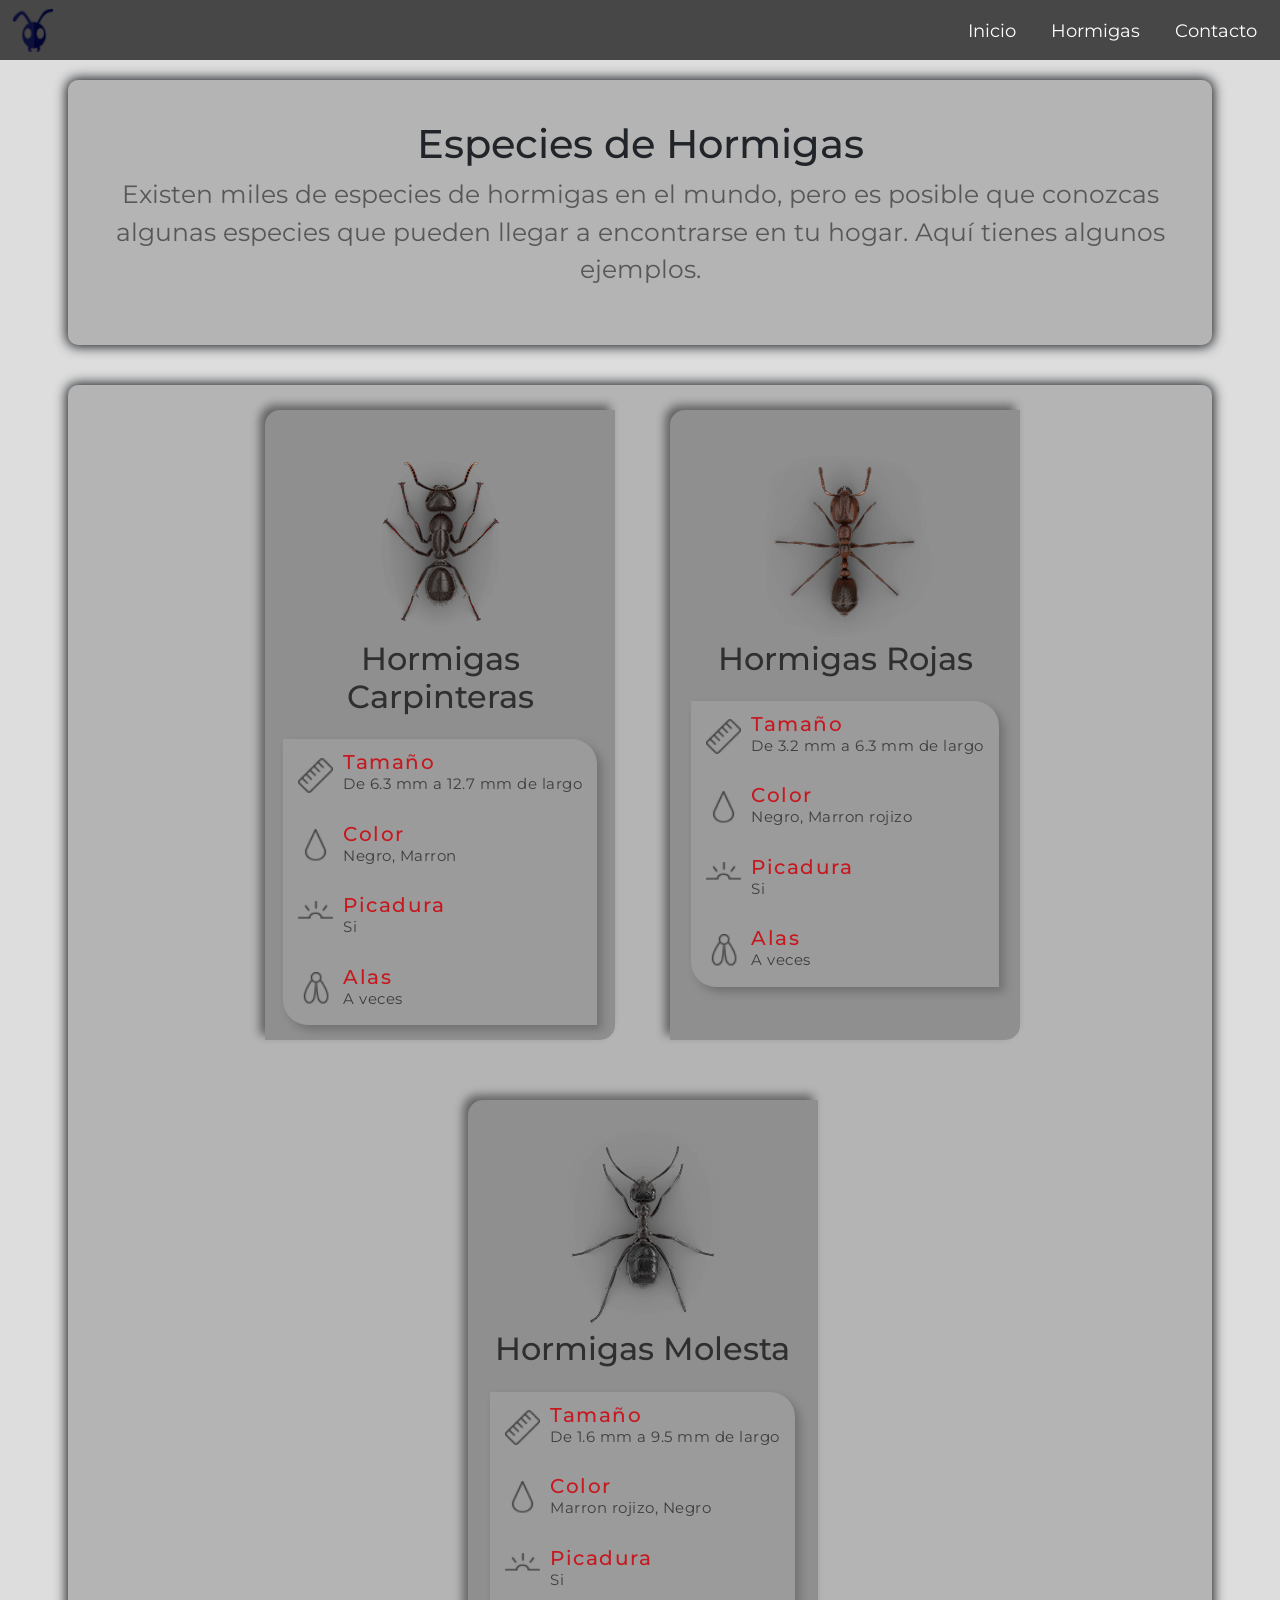
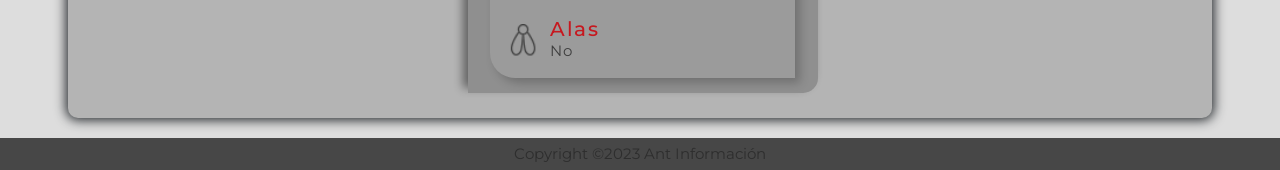
<file: pages/ant.html>
<!DOCTYPE html>
<html lang="es">
<head>
    <meta charset="UTF-8">
    <meta http-equiv="X-UA-Compatible" content="IE=edge">
    <meta name="viewport" content="width=device-width, initial-scale=1.0">
    <title>Hormigas</title>
    <meta name="keywords" content="Solenopsis invicta, hormigas, hormigas carpinteras, hormigas rojas, hormigas molestas, ant, ant fire, carpenter, formicidae">
    <meta name="description" content="Información de los diferentes tipos de hormigas">
    <link href="https://cdn.jsdelivr.net/npm/bootstrap@5.3.0/dist/css/bootstrap.min.css" rel="stylesheet" integrity="sha384-9ndCyUaIbzAi2FUVXJi0CjmCapSmO7SnpJef0486qhLnuZ2cdeRhO02iuK6FUUVM" crossorigin="anonymous">
    <link rel="stylesheet" href="/SCSS/main.css">
    <link rel="shortcut icon" href="/img/IconAnt.ico" type="image/x-icon">
    <link rel="preconnect" href="https://fonts.googleapis.com">
    <link rel="preconnect" href="https://fonts.gstatic.com" crossorigin>
    <link href="https://fonts.googleapis.com/css2?family=Montserrat:wght@100;200;500&display=swap" rel="stylesheet">
<body class="body-ants container-full row">
    <header class="header col-12">   
        <a href="/index.html"  class="logo">
            <img src="/img/LogoAnt.png" alt="logo">
        </a>
        <nav class="menu">
            <ul>
                <li><a href="/index.html">Inicio</a></li>
                <li><a href="./ant.html">Hormigas</a></li>
                <li><a href="./contacto.html">Contacto</a></li>
            </ul>
        </nav>
    </header>
    <main class="full-content-ants main col-12">
            <section class="dato-general">
                <h1 class="h1Ant">Especies de Hormigas</h1>
                <P class="antGe">Existen miles de especies de hormigas en el mundo, pero es posible que conozcas algunas especies que pueden llegar a encontrarse en tu hogar. Aquí tienes algunos ejemplos.</P>
            </section>
            <section class="contenedorGen">
                <div class="infoAnt">
                    <a class="dato-prin" href="/pages/ant-carp.html" aria-label="Hormigas Carpinteras">    
                        <img class="img-des" src="/img/ant-carp.png" title="Hormiga Carpintera">  
                        <h2 class="title">Hormigas Carpinteras</h2>
                    </a> 
                    <article class="datos-ge">
                        <div class="dato-esp">
                            <img src="/img/Icon-Size.png" alt="tamaño" class="icon-content">
                            <div class="inf-text">
                                <h5>Tamaño</h5>
                                <p>De 6.3&nbsp;mm a 12.7&nbsp;mm de largo</p>
                            </div>
                        </div>
                        <div class="dato-esp">
                            <img src="/img/Icon-Color.png" alt="Color" class="icon-content">
                            <div class="inf-text">
                                <h5>Color</h5>
                                <p>Negro, Marron</p>
                            </div>
                        </div>
                        <div class="dato-esp">
                            <img src="/img/Icon-Bite.png" alt="picadura" class="icon-content">
                            <div class="inf-text">
                                <h5>Picadura</h5>
                                <p>Si</p>
                            </div>
                        </div>
                        <div class="dato-esp">
                            <img src="/img/Icon-Wings.png" alt="alas" class="icon-content">
                            <div class="inf-text">
                                <h5>Alas</h5>
                                <p>A veces</p>
                            </div>
                        </div>
                    </article>
                </div>
                <div class="infoAnt" id="fire-dato">
                    <a class="dato-prin" href="/pages/ant-fire.html" aria-label="Hormigas Rojas">
                        <img class="img-des" src="/img/ant-fire.png" title="Hormiga Rojas">
                        <h2 class="title">Hormigas Rojas</h2>
                    </a>
                    <article class="datos-ge">
                        
                        <div class="dato-esp">
                            <img src="/img/Icon-Size.png" alt="tamaño" class="icon-content">
                            <div class="inf-text">
                                <h5>Tamaño</h5>
                                <p>De 3.2&nbsp;mm a 6.3&nbsp;mm de largo</p>
                            </div>
                        </div>
                        <div class="dato-esp">
                            <img src="/img/Icon-Color.png" alt="Color" class="icon-content">
                            <div class="inf-text">
                                <h5>Color</h5>
                                <p>Negro, Marron rojizo</p>
                            </div>
                        </div>
                        <div class="dato-esp">
                            <img src="/img/Icon-Bite.png" alt="picadura" class="icon-content">
                            <div class="inf-text">
                                <h5>Picadura</h5>
                                <p>Si</p>
                            </div>
                        </div>
                        <div class="dato-esp">
                            <img src="/img/Icon-Wings.png" alt="alas" class="icon-content">
                            <div class="inf-text">
                                <h5>Alas</h5>
                                <p>A veces</p>
                            </div>
                        </div>
                    </article>
                </div>
                <div class="infoAnt" id="moles-dato">
                    <a class="dato-prin" href="/pages/ant-moles.html" aria-label="Hormigas Molesta">
                        <img class="img-des" src="/img/ant-moles.png" title="Hormiga Molesta">
                        <h2 class="title">Hormigas Molesta</h2>
                    </a>
                    <article class="datos-ge">
                        <div class="dato-esp">
                            <img src="/img/Icon-Size.png" alt="tamaño" class="icon-content">
                            <div class="inf-text">
                                <h5>Tamaño</h5>
                                <p>De 1.6&nbsp;mm a 9.5&nbsp;mm de largo</p>
                            </div>
                        </div>
                        <div class="dato-esp">
                            <img src="/img/Icon-Color.png" alt="Color" class="icon-content">
                            <div class="inf-text">
                                <h5>Color</h5>
                                <p>Marron rojizo, Negro</p>
                            </div>
                        </div>
                        <div class="dato-esp">
                            <img src="/img/Icon-Bite.png" alt="picadura" class="icon-content">
                            <div class="inf-text">
                                <h5>Picadura</h5>
                                <p>Si</p>
                            </div>
                        </div>
                        <div class="dato-esp">
                            <img src="/img/Icon-Wings.png" alt="alas" class="icon-content">
                            <div class="inf-text">
                                <h5>Alas</h5>
                                <p>No</p>
                            </div>
                        </div>
                    </article>
                </div>
            </section>
    </main>
    <footer class="footer col-12"> Copyright &copy;2023 Ant Información</footer>
</body>
</html>
</file>
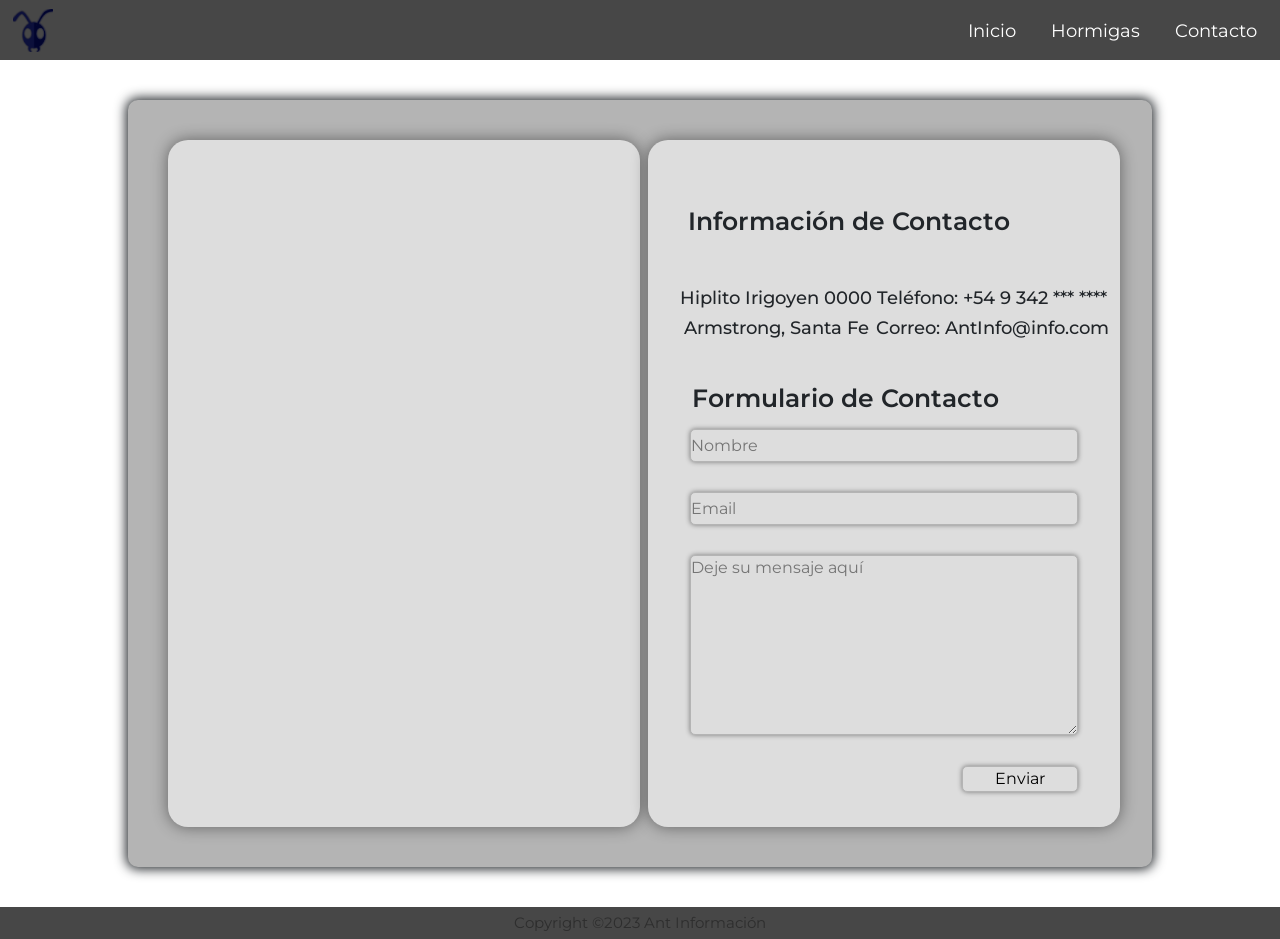
<file: pages/contacto.html>
<!DOCTYPE html>
<html lang="es">
<head>
    <meta charset="UTF-8">
    <meta http-equiv="X-UA-Compatible" content="IE=edge">
    <meta name="viewport" content="width=device-width, initial-scale=1.0">
    <title>Hormigas</title>
    <meta name="keywords" content="Solenopsis invicta, hormigas, hormigas carpinteras, hormigas rojas, hormigas molestas, ant, ant fire, carpenter, formicidae">
    <meta name="description" content="Información de las hormigas">
    <link href="https://cdn.jsdelivr.net/npm/bootstrap@5.3.0/dist/css/bootstrap.min.css" rel="stylesheet" integrity="sha384-9ndCyUaIbzAi2FUVXJi0CjmCapSmO7SnpJef0486qhLnuZ2cdeRhO02iuK6FUUVM" crossorigin="anonymous">
    <link rel="stylesheet" href="../SCSS/main.css">
    <link rel="shortcut icon" href="/img/IconAnt.ico" type="image/x-icon">
    <link rel="preconnect" href="https://fonts.googleapis.com">
    <link rel="preconnect" href="https://fonts.gstatic.com" crossorigin>
    <link href="https://fonts.googleapis.com/css2?family=Montserrat:wght@100;200;500&display=swap" rel="stylesheet">
<body class="body-cont container-full row">
        <header class="header col-12">   
            <a href="/index.html"  class="logo">
                <img src="/img/LogoAnt.png" alt="logo">
            </a>
            <nav class="menu">
                <ul>
                    <li><a href="/index.html">Inicio</a></li>
                    <li><a href="/pages/ant.html">Hormigas</a></li>
                    <li><a href="/pages/contacto.html">Contacto</a></li>
                </ul>
            </nav>
        </header>
        <main class="main-cont col-12">
            <section class="full-cont  row">
                <article class="map col-12 col-md-6">
                    <iframe src="https://www.google.com/maps/embed?pb=!1m18!1m12!1m3!1d26835.265763384712!2d-61.62642195889903!3d-32.78143363315598!2m3!1f0!2f0!3f0!3m2!1i1024!2i768!4f13.1!3m3!1m2!1s0x95c9e9636a5868ad%3A0x2164459b8ce57227!2sArmstrong%2C%20Santa%20Fe!5e0!3m2!1ses-419!2sar!4v1683488947903!5m2!1ses-419!2sar" width="700" height="300" loading="lazy"></iframe>
                </article>
                <article class="cont-dat col-12 col-md-6 row">
                    <div class="cont col-12">
                        <h1>Información de Contacto</h1>
                    </div>
                    <div class="cont-flex num-calle col-6">
                        <h2>Hiplito Irigoyen 0000</h2>
                        <h2>Armstrong, Santa Fe</h2>
                    </div>
                    <div class="cont-flex num-tel col-6">
                        <h2>Teléfono:&nbsp;+54&nbsp;9&nbsp;342&nbsp;***&nbsp;****</h2>
                        <h2>Correo:&nbsp;AntInfo@info.com</h2>
                    </div>
                    <form class="formulario row">
                        <div class="form-cont col-12">
                            <h2>Formulario de Contacto </h2>
                        </div>
                        <div class="textt col-12">
                            <input class="text-inp" type="text" name="name" id="name" placeholder="Nombre">
                        </div>
                        <div class="textt col-12">
                            <input class="text-inp" type="email" name="email" id="email" placeholder="Email">
                        </div>
                        <div class="textt col-12">
                            <textarea class="textarea" id="msg" name="user_message" placeholder="Deje su mensaje aquí"></textarea>
                        </div>
                        <div class="text-env textt col-12">
                            <input class="btn-env" type="submit" value="Enviar"/>
                        </div>
                    </form>
                </article>
            </section>
        </main>
        <footer class="footer col-12"> Copyright &copy;2023 Ant Información</footer>
</body>
</html>
</file>
<file: css/main.css>
* {
    margin: 0;
    padding: 0;
    box-sizing: border-box;
    font-family: 'Righteous', cursive;
    font-weight: 400;
}

.body {
    background-color: #090c31;
    display: grid;
    place-items: center;
}
.header{
    display: flex;
    align-items: center;
    justify-content: center;
    margin: 10px;
    padding: 10px;
    background-color: #15173c;
    color: white;
    width: 350px;
    max-width: 100%;
    border-radius: 1rem;
    gap: 10px;
}
.logo{
    width: 50px;
    height: auto;
}
.title{
    color: #1a1c46;
    text-shadow: 0px 0px 6px #090c31;
}
.footer{
    display: flex;
    align-items: center;
    justify-content: center;
    margin: 10px;
    padding: 10px;
    background-color: #15173c;
    width: 350px;
    max-width: 100%;
    border-radius: 1rem;
    color: #1a1c46;
    text-shadow: 0px 0px 6px #090c31;
    font-size: 15px;
}
.calculadora {
    background-color: #15173c;
    width: 350px;
    max-width: 100%;
    padding: 1.5rem;
    border-radius: 1rem;
}
.btn {
    background-color: #15173c;;
    padding: 1.5rem .5rem;
    border-radius: .5rem;
    cursor: pointer;
}
.btn:hover {
    background-color: #090c31;
}
</file>
<file: style.css>
*{
    padding: 0;
    margin: 0;
    text-decoration: none;
    box-sizing: border-box;
    background-repeat: no-repeat;
    font-family: 'Montserrat', sans-serif;
}


/*Menu de navegación*/

.header{
    background-color: #474747;
    height: 60px;
    padding: 5px 30px 5px 20px;
    display: flex;
    justify-content: space-between;
    align-items: center;
}
.logo{
    padding: 5px;
}
.logo img{
    height: 43px;
    width: 40px;
}
.menu ul{
    list-style-type: none;
    display: flex;
    padding: 0;
    margin: 0;
    gap: 25px;
}
.menu ul li{
    padding: 8px 0px 5px 0px;
}
.menu ul li a{
    color: #fff;
    font-size: 18px;
    text-decoration: none;
}

/* Footer */

.footer{
    display: flex;
    flex-direction: column;
    align-items: center;
    
}
.footer{
    background-color: #474747;
    height: 32px;
    width: 100%;
    text-align: center;
    color: #2e2e2e;
    font-size: 15px;
    padding: 5px;
}

/* Inicio */

.body-inicio{
    height: 100vh;
}

.inicio{
    display: flex;
    align-items: center;
}

.inf-gen{
    display: flex;
    flex-direction: column;
    align-items: center;
    font-size: 15px;
    letter-spacing: 0.3px;
    padding: 50px 30px
}


.container-full{
    display: grid;
    grid-template-rows: auto 1fr auto;
    grid-template-columns: 100%;
    min-height: 100%;
}

.fondo1{
    height: 650px;
}

.fondo-ini{
    display: flex;
    flex-direction: column;
    padding: 0;
}

.inf-gen p{
    text-align: center;
}
.inf-gen button a{
    text-decoration: none;
    color: #282727;
}

#cont-full-ini{
    --bs-gutter-x: 0;
}
#cont-sec{
    --bs-gutter-x: 0;
}




/* Pagina Hormigas */

body{
    background-color: #dddddd;
}

.full-content-ants{
    padding: 20px 80px;
    margin: 0px;
}

.dato-general{
    background-color: #b4b4b4;
    border-radius: 10px;
    box-shadow: 0px 0px 12px 2px;
    text-align: center;
    padding: 40px;
}

.antGe{
    text-align: center;
    font-size: 25px;
    color: #404040;
    opacity: 0.8;
}

.contenedorGen{
    display: flex;
    justify-content: center;
    gap: 40px;
    margin: 40px 0 0 0;
    padding: 15px;
    background-color: #b4b4b4;
    border-radius: 10px;
    box-shadow: 0px 0px 12px 2px;
    flex-wrap: wrap;
}

.infoAnt{
    width: 350px;
    background-color: #8f8f8f;
    padding: 15px;
    margin: 10px 5px 10px 10px;
    display: flex;
    flex-direction: column;
    box-shadow: -5px -5px 10px #00000075;
    border-radius: 15px 0;
    align-items: center;
}

.dato-prin{
    padding: 15px 0;
    display: flex;
    flex-direction: column;
    align-items: center;
    text-align: center;
    text-decoration: none;
}

.dato-prin h2{
    color: #2f2f2f;
}

.datos-ge{
    background-color: #9b9b9b;
    display: flex;
    flex-direction: column;
    border-radius: 0 25px;
    box-shadow: 5px 5px 10px #00000036;
}

.dato-esp{
    display: flex;
    align-items: center;
    padding: 15px;
}


.icon-content{
    display: flex;
    align-items: center;
    height: 35px;
    margin: 0 10px 0 0;
}

.inf-text h5{
    font-size: 20px;
    line-height: 16px;
    letter-spacing: 1.5px; 
    margin: 0 0 3px;
    color: #c6181f;
    font-family: 'Montserrat', sans-serif;
}
.inf-text p{
    font-size: 15px;
    letter-spacing: 0.5px;
    margin: 0;
    color: #3e3e3e;
}

/*Pagina Fire*/

.body-fire{
    background-color: #dddddd;
}

.full-content-fire{
    display: flex;
    justify-content: center;
}

.main-fire{
    margin: 0px;
    justify-content: center;
    gap: 35px;
}

.contenedor-ants{
    flex-wrap: wrap;
    padding: 15px 60px;
    width: 97%;
    margin: 30px;
    text-align: unset;
    gap: 2%;
}

.name-ant{
    padding: 5px 0px 5px 20px;
}
.name-ant h3{
    padding-left: 5px;
    color: #495057;
}

.icon-content-fire{
    display: flex;
    align-items: center;
    height: 35px;
    margin: 0 10px 0 0;
}

.dato-esp-fire{
    display: flex;
    padding: 15px;
    align-items: center;
}

.c1-2{
    display: flex;
    justify-content: center;
}

.carousel{
    position: relative;
    display: flex;
    align-items: center;
}


.Inf-A-c5 ul{
    list-style-type: circle
}

.content-inf{
    gap: 20px;
}

.c2{
    gap: 20px;
    padding: 20px;
}

.inf-ant{
    background-color: #676867;
    border-radius: 5px;
    box-shadow: 0px 0px 5px 2px;
    padding: 10px;
}
.inf-ant h2{
    font-size: 25px;
    font-weight: 400;
}



.art{
    background-color: #676867;
    border-radius: 5px;
    box-shadow: 0px 0px 5px 2px;
    padding: 10px;
}

.art-pic{
    background-color: #676867;
    border-radius: 8px;
    box-shadow: 0px 1px 12px 0px;
}

.art-pic a{
    text-decoration: none;
}

.art-pic h2{
    font-size: 15px;
    text-align: center;
    padding: 5px;
    color: #212529;
}
.art-pic img{
    padding: 2px 5px 5px 5px;
    display: flex;
    align-items: center;
    width: 100%;
}


/* Pagina Contacto*/


.main-cont{
    display: flex;
    justify-content: center;
}
.container-full

.full-cont{
    padding: 40px;
    gap: 20px;
    width: 80%;
    margin: 40px 0 40px 0;
    background-color: #b4b4b4;
    border-radius: 10px;
    box-shadow: 0px 0px 12px 2px;
}


.cont{
    display: flex;
    justify-content: flex-start;
    padding: 20px 20px 0px 20px;
    align-items: center;
}
.cont h1{
    font-size: 25px;
    font-weight: 600;
    margin: 0;
}


.map{
    padding: 0;
    margin: 0;
    border-radius: 20px;
    background-color: #dddddd;
    box-shadow: 0px 0px 16px #00000075;
}

.map iframe{
    width: 100%;
    height: 680px;
    border-radius: 20px;
}

.cont-dat{
    display: flex;
    justify-content: center;
    padding: 20px;
    border-radius: 20px;
    background-color: #dddddd;
    box-shadow: 0px 0px 16px #00000075;
}
cont
.cont-flex h2{
    font-weight: 500;
    font-size: 18px;
}

.cont-flex{
    display: flex;
    flex-direction: column;
    justify-content: center;
    align-items: center;
    padding: 0;
}

.form-cont{
    display: flex;
    align-items: flex-end;
}
.form-cont h2{
    font-size: 25px;
    font-weight: 600;
    margin: 0;
}

.formulario div .text-inp{
    background-color: #dddddd;
    width: 100%;
    height: 33px;
    box-shadow: 0px 0px 5px #00000075;
    border-radius: 5px;
    border: 1px solid #b4b4b4;
}

.textt{
    display: flex;
    align-items: center;
    padding: 10px;
}

.textt textarea{
    height: 180px;
    width: 100%;
    background-color: rgb(221 221 221);
    box-shadow: 0px 0px 5px #00000075;
    border-radius: 5px;
    border: 1px solid #b4b4b4;
}

.text-env{
    justify-content: flex-end;
}
.btn-env{
    background-color: #dddddd;
    box-shadow: 0px 0px 5px #00000075;
    border-radius: 5px;
    border: 1px solid #b4b4b4;
    width: 30%;
}




/* Pagina Articulo */


.main-art{
    padding: 20px 80px;
    margin: 0px;
}

.informacion-art{
    padding: 15px;
    background-color: #b4b4b4;
    border-radius: 10px;
    box-shadow: 0px 0px 12px 2px;
}

.inf-cont{
    background-color: #8f8f8f;
    padding: 15px;
    margin: 20px 10px;
    box-shadow: -2px -2px 10px #00000075;
    border-radius: 15px 5px;
}

.inf-cont h2{
    padding: 5px;
}
.inf-cont h3{
    font-size: 20px;
    padding: 10px 10px 5px;
}
.inf-cont p{
    padding: 0px 5px;
}


.cont-pic{
    text-align: center;
}
.cont-pic h2{
    font-size: 30px;
    font-weight: 500;
}

.cont-pic-1{
    letter-spacing: 0.5px;
    text-align: center;
    font-size: 18px;
}

.cont-pic-1 .r{
    color: #212529;
}




/*media query*/
@media (min-width: 300px) and (max-width: 575px){
    .c2{
        display: grid;
    }
    .full-content-ants {
        padding: 20px;
        margin: 0px;
    }
    .h1Ant{
        font-size: 25px;
    }
    .antGe{
        font-size: 20px;
    }
    .menu ul li a{
        font-size: 15px;
    }
    .full-cont{
        padding: 10px;
        width: 94%;
    }
    .map iframe{
        height: 300px;
    }
    .cont-dat{
        text-align: center;
        padding: 0;
        margin: 0;
    }
    .cont-dat .col-6{
        width: 100%;
    }
    .con-flex h2{
        font-size: 15px;
    }
    .inf-text h5{
        font-size: 15px;
    }
    .inf-text p{
        font-size: 10px;
    }
    .contenedor-ants{
        padding: 15px 5px;
    }
    .inf-ant h2{
        font-size: 20px;
    }
    .inf-ant p{
        font-size: 15px;
    }
    .main-art{
        padding: 20px;
    }
    .inf-cont h2{
        padding: 0;
        font-size: 20px;
    }
    .inf-cont p{
        font-size: 12px;
    }
    .inf-cont h3 {
        font-size: 17px;
        padding: 0;
    }
    .inf-cont ul li{
        font-size: 12px;
    }

}

@media (max-width: 767px) {
    .dato-esp-fire{
        padding: 5px 15px;
    }
    .main-fire{
        padding: 0px;
    }
    .c1-2{
        padding: 45px 12px;
    }
    .icon-content{
        height: 35px;
    }
}

@media (max-width: 991px) {
    .fondo1{
        display: none;
    }
}

@media (max-width: 575px) {
    .contenedor-ants{
        flex-wrap: nowrap;
        flex-direction: column;
    }
}

@media (min-width: 300px) { 
    .name-ant h1{
        font-size: 15px;
    }
    .name-ant h3{
        font-size: 10px;
    }
    .InT-h34{
        font-size: 15px;
    }

 }

@media (min-width: 576px) {
    
    .name-ant h1{
        font-size: 25px;
    }
    .name-ant h3{
        font-size: 20px;
    }
 }

@media (min-width: 768px) { 
    .name-ant h1{
        font-size: 30px;
    }
    .name-ant h3{
        font-size: 25px;
    }
 }

@media (min-width: 992px) { 
    .name-ant h1{
        font-size: 35px;
    }
    .name-ant h3{
        font-size: 30px;
    }
    .fondo2{
        display: none;
    }
    
 }

@media (min-width: 1200px) { 
    .name-ant h1{
        font-size: 35px;
    }
    .name-ant h3{
        font-size: 30px;
    }

 }
</file>
<file: SCSS/main.css>
* {
  padding: 0;
  margin: 0;
  text-decoration: none;
  box-sizing: border-box;
  background-repeat: no-repeat;
  font-family: "Montserrat", sans-serif;
}

.header {
  background-color: #474747;
  height: 60px;
  padding: 5px 30px 5px 20px;
  display: flex;
  justify-content: space-between;
  align-items: center;
}
.header a {
  padding: 5px;
}
.header a img {
  height: 43px;
  width: 40px;
}
.header .menu ul {
  list-style-type: none;
  display: flex;
  padding: 0;
  margin: 0;
  gap: 25px;
}
.header .menu ul li {
  padding: 8px 0px 5px 0px;
}
.header .menu ul li a {
  color: #fff;
  font-size: 18px;
  text-decoration: none;
}

footer {
  display: flex;
  flex-direction: column;
  align-items: center;
  background-color: #474747;
  height: 32px;
  width: 100%;
  text-align: center;
  color: #2e2e2e;
  font-size: 15px;
  padding: 5px;
}

.fondo1 {
  height: 650px;
}

.fondo-ini {
  display: flex;
  flex-direction: column;
  padding: 0;
}

.pAnt {
  text-align: center;
}

button a {
  text-decoration: none;
  color: #282727;
}

.body-inicio {
  --bs-gutter-x: 0;
}
.body-inicio .main-inicio {
  display: grid;
  grid-template-rows: auto 1fr auto;
  grid-template-columns: 100%;
  min-height: 100%;
}
.body-inicio .main-inicio .inicio {
  --bs-gutter-x: 0;
  display: flex;
  align-items: center;
}
.body-inicio .main-inicio .inicio .inf-gen {
  display: flex;
  flex-direction: column;
  align-items: center;
  font-size: 15px;
  letter-spacing: 0.3px;
  padding: 50px 30px;
}

.body-ants {
  background-color: #dddddd;
  display: grid;
  grid-template-rows: auto 1fr auto;
  grid-template-columns: 100%;
  min-height: 100%;
}
.body-ants main {
  padding: 20px 80px;
  margin: 0;
}
.body-ants main .dato-general {
  background-color: #b4b4b4;
  border-radius: 10px;
  box-shadow: 0px 0px 12px 2px;
  text-align: center;
  padding: 40px;
}
.body-ants main .antGe {
  text-align: center;
  font-size: 25px;
  color: #404040;
  opacity: 0.8;
}
.body-ants main .contenedorGen {
  display: flex;
  justify-content: center;
  gap: 40px;
  margin: 40px 0 0 0;
  padding: 15px;
  background-color: #b4b4b4;
  border-radius: 10px;
  box-shadow: 0px 0px 12px 2px;
  flex-wrap: wrap;
}
.body-ants main .contenedorGen .infoAnt {
  width: 350px;
  background-color: #8f8f8f;
  padding: 15px;
  margin: 10px 5px 10px 10px;
  display: flex;
  flex-direction: column;
  box-shadow: -5px -5px 10px rgba(0, 0, 0, 0.4588235294);
  border-radius: 15px 0;
  align-items: center;
}
.body-ants main .contenedorGen .infoAnt .dato-prin {
  padding: 15px 0;
  display: flex;
  flex-direction: column;
  align-items: center;
  text-align: center;
  text-decoration: none;
}
.body-ants main .contenedorGen .infoAnt .dato-prin h2 {
  color: #2f2f2f;
}
.body-ants main .contenedorGen .infoAnt .datos-ge {
  background-color: #9b9b9b;
  display: flex;
  flex-direction: column;
  border-radius: 0 25px;
  box-shadow: 5px 5px 10px rgba(0, 0, 0, 0.2117647059);
}
.body-ants main .contenedorGen .infoAnt .datos-ge .dato-esp {
  display: flex;
  align-items: center;
  padding: 15px;
}
.body-ants main .contenedorGen .infoAnt .datos-ge .dato-esp .icon-content {
  display: flex;
  align-items: center;
  height: 35px;
  margin: 0 10px 0 0;
}
.body-ants main .contenedorGen .infoAnt .datos-ge .dato-esp .inf-text h5 {
  font-size: 20px;
  line-height: 16px;
  letter-spacing: 1.5px;
  margin: 0 0 3px;
  color: #c6181f;
  font-family: "Montserrat", sans-serif;
}
.body-ants main .contenedorGen .infoAnt .datos-ge .dato-esp .inf-text p {
  font-size: 15px;
  letter-spacing: 0.5px;
  margin: 0;
  color: #3e3e3e;
}

.body-fire {
  background-color: #dddddd;
  display: grid;
  grid-template-rows: auto 1fr auto;
  grid-template-columns: 100%;
  min-height: 100%;
}
.body-fire .main-fire {
  display: flex;
  justify-content: center;
}
.body-fire .main-fire .contenedor-ants {
  flex-wrap: wrap;
  padding: 15px 60px;
  width: 97%;
  margin: 30px;
  text-align: unset;
  gap: 2%;
  background-color: #b4b4b4;
  border-radius: 10px;
  box-shadow: 0px 0px 12px 2px;
}
.body-fire .main-fire .contenedor-ants .name-ant {
  padding: 5px 0px 5px 20px;
}
.body-fire .main-fire .contenedor-ants .name-ant h3 {
  padding-left: 5px;
  color: #495057;
}
.body-fire .main-fire .contenedor-ants .carousel {
  position: relative;
  display: flex;
  align-items: center;
}
.body-fire .main-fire .contenedor-ants .datos-ants .dato-esp-fire {
  display: flex;
  padding: 15px;
  align-items: center;
}
.body-fire .main-fire .contenedor-ants .datos-ants .dato-esp-fire .icon-content {
  display: flex;
  align-items: center;
  height: 35px;
  margin: 0 10px 0 0;
}
.body-fire .main-fire .contenedor-ants .datos-ants .dato-esp-fire .inf-text h5 {
  font-size: 20px;
  line-height: 16px;
  letter-spacing: 1.5px;
  margin: 0 0 3px;
  color: #c6181f;
  font-family: "Montserrat", sans-serif;
}
.body-fire .main-fire .contenedor-ants .datos-ants .dato-esp-fire .inf-text p {
  font-size: 15px;
  letter-spacing: 0.5px;
  margin: 0;
  color: #3e3e3e;
}
.body-fire .main-fire .c2 {
  gap: 20px;
  padding: 20px;
}
.body-fire .main-fire .c2 .content-inf {
  gap: 20px;
}
.body-fire .main-fire .c2 .content-inf .inf-ant {
  background-color: #676867;
  border-radius: 5px;
  box-shadow: 0px 0px 5px 2px;
  padding: 10px;
}
.body-fire .main-fire .c2 .content-inf .inf-ant h2 {
  font-size: 25px;
  font-weight: 400;
}
.body-fire .main-fire .c2 .content-inf .inf-ant ul {
  list-style-type: circle;
}
.body-fire .main-fire .c2 .art {
  background-color: #676867;
  border-radius: 5px;
  box-shadow: 0px 0px 5px 2px;
  padding: 10px;
}
.body-fire .main-fire .c2 .art .art-pic {
  background-color: #676867;
  border-radius: 8px;
  box-shadow: 0px 1px 12px 0px;
}
.body-fire .main-fire .c2 .art .art-pic a {
  text-decoration: none;
}
.body-fire .main-fire .c2 .art .art-pic h2 {
  font-size: 15px;
  text-align: center;
  padding: 5px;
  color: #212529;
}
.body-fire .main-fire .c2 .art .art-pic img {
  padding: 2px 5px 5px 5px;
  display: flex;
  align-items: center;
  width: 100%;
}

.body-cont {
  display: grid;
  grid-template-rows: auto 1fr auto;
  grid-template-columns: 100%;
  min-height: 100%;
}
.body-cont .main-cont {
  display: flex;
  justify-content: center;
}
.body-cont .main-cont .full-cont {
  padding: 40px;
  gap: 20px;
  width: 80%;
  margin: 40px 0 40px 0;
  background-color: #b4b4b4;
  border-radius: 10px;
  box-shadow: 0px 0px 12px 2px;
}
.body-cont .main-cont .full-cont .map {
  padding: 0;
  margin: 0;
  border-radius: 20px;
  background-color: #dddddd;
  box-shadow: 0px 0px 16px rgba(0, 0, 0, 0.4588235294);
}
.body-cont .main-cont .full-cont .map iframe {
  width: 100%;
  height: 680px;
  border-radius: 20px;
}
.body-cont .main-cont .full-cont .cont-dat {
  display: flex;
  justify-content: center;
  padding: 20px;
  border-radius: 20px;
  background-color: #dddddd;
  box-shadow: 0px 0px 16px rgba(0, 0, 0, 0.4588235294);
}
.body-cont .main-cont .full-cont .cont-dat .cont {
  display: flex;
  justify-content: flex-start;
  padding: 20px 20px 0px 20px;
  align-items: center;
}
.body-cont .main-cont .full-cont .cont-dat .cont h1 {
  font-size: 25px;
  font-weight: 600;
  margin: 0;
}
.body-cont .main-cont .full-cont .cont-dat .cont-flex {
  display: flex;
  flex-direction: column;
  justify-content: center;
  align-items: center;
  padding: 0;
}
.body-cont .main-cont .full-cont .cont-dat .cont-flex h2 {
  font-weight: 500;
  font-size: 18px;
}
.body-cont .main-cont .full-cont .cont-dat .formulario .form-cont {
  display: flex;
  align-items: flex-end;
}
.body-cont .main-cont .full-cont .cont-dat .formulario .form-cont h2 {
  font-size: 25px;
  font-weight: 600;
  margin: 0;
}
.body-cont .main-cont .full-cont .cont-dat .formulario .textt {
  display: flex;
  align-items: center;
  padding: 10px;
}
.body-cont .main-cont .full-cont .cont-dat .formulario .textt .text-inp {
  background-color: #dddddd;
  width: 100%;
  height: 33px;
  box-shadow: 0px 0px 5px rgba(0, 0, 0, 0.4588235294);
  border-radius: 5px;
  border: 1px solid #b4b4b4;
}
.body-cont .main-cont .full-cont .cont-dat .formulario .textt .textarea {
  height: 180px;
  width: 100%;
  background-color: rgb(221, 221, 221);
  box-shadow: 0px 0px 5px rgba(0, 0, 0, 0.4588235294);
  border-radius: 5px;
  border: 1px solid #b4b4b4;
}
.body-cont .main-cont .full-cont .cont-dat .formulario .text-env {
  display: flex;
  align-items: center;
  padding: 10px;
  justify-content: flex-end;
}
.body-cont .main-cont .full-cont .cont-dat .formulario .text-env .btn-env {
  background-color: #dddddd;
  box-shadow: 0px 0px 5px rgba(0, 0, 0, 0.4588235294);
  border-radius: 5px;
  border: 1px solid #b4b4b4;
  width: 30%;
}

.body-art {
  display: grid;
  grid-template-rows: auto 1fr auto;
  grid-template-columns: 100%;
  min-height: 100%;
}
.body-art .main-art {
  padding: 20px 80px;
  margin: 0;
}
.body-art .main-art .informacion-art {
  padding: 15px;
  background-color: #b4b4b4;
  border-radius: 10px;
  box-shadow: 0px 0px 12px 2px;
}
.body-art .main-art .informacion-art .cont-pic-1 {
  letter-spacing: 0.5px;
  text-align: center;
  font-size: 18px;
}
.body-art .main-art .informacion-art .cont-pic-1 .r {
  color: #212529;
}
.body-art .main-art .informacion-art .inf-cont {
  background-color: #8f8f8f;
  padding: 15px;
  margin: 20px 10px;
  box-shadow: -2px -2px 10px rgba(0, 0, 0, 0.4588235294);
  border-radius: 15px 5px;
}
.body-art .main-art .informacion-art .inf-cont h2 {
  padding: 5px;
}
.body-art .main-art .informacion-art .inf-cont h3 {
  font-size: 20px;
  padding: 10px 10px 5px;
}
.body-art .main-art .informacion-art .inf-cont p {
  padding: 0px 5px;
}

@media (min-width: 300px) and (max-width: 575px) {
  .c2 {
    display: grid;
  }
  .full-content-ants {
    padding: 20px;
    margin: 0px;
  }
  .h1Ant {
    font-size: 25px;
  }
  .antGe {
    font-size: 20px;
  }
  .menu ul li a {
    font-size: 15px;
  }
  .full-cont {
    padding: 10px;
    width: 94%;
  }
  .map iframe {
    height: 300px;
  }
  .cont-dat {
    text-align: center;
    padding: 0;
    margin: 0;
  }
  .cont-dat .col-6 {
    width: 100%;
  }
  .con-flex h2 {
    font-size: 15px;
  }
  .inf-text h5 {
    font-size: 15px;
  }
  .inf-text p {
    font-size: 10px;
  }
  .contenedor-ants {
    padding: 15px 5px;
  }
  .inf-ant h2 {
    font-size: 20px;
  }
  .inf-ant p {
    font-size: 15px;
  }
  .main-art {
    padding: 20px;
  }
  .inf-cont h2 {
    padding: 0;
    font-size: 20px;
  }
  .inf-cont h3 {
    font-size: 17px;
    padding: 0;
  }
  .inf-cont p {
    font-size: 12px;
  }
  .inf-cont ul li {
    font-size: 12px;
  }
}
@media (max-width: 767px) {
  .dato-esp-fire {
    padding: 5px 15px;
  }
  .main-fire {
    padding: 0px;
  }
  .c1-2 {
    padding: 45px 12px;
  }
  .icon-content {
    height: 35px;
  }
}
@media (max-width: 991px) {
  .fondo1 {
    display: none;
  }
}
@media (max-width: 575px) {
  .contenedor-ants {
    flex-wrap: nowrap;
    flex-direction: column;
  }
}
@media (min-width: 300px) {
  .name-ant h1 {
    font-size: 15px;
  }
  .name-ant h3 {
    font-size: 10px;
  }
  .InT-h34 {
    font-size: 15px;
  }
}
@media (min-width: 576px) {
  .name-ant h1 {
    font-size: 25px;
  }
  .name-ant h3 {
    font-size: 20px;
  }
}
@media (min-width: 768px) {
  .name-ant h1 {
    font-size: 30px;
  }
  .name-ant h3 {
    font-size: 25px;
  }
}
@media (min-width: 992px) {
  .name-ant h1 {
    font-size: 35px;
  }
  .name-ant h3 {
    font-size: 30px;
  }
  .fondo2 {
    display: none;
  }
}
@media (min-width: 1200px) {
  .name-ant h1 {
    font-size: 35px;
  }
  .name-ant h3 {
    font-size: 30px;
  }
}/*# sourceMappingURL=main.css.map */
</file>
